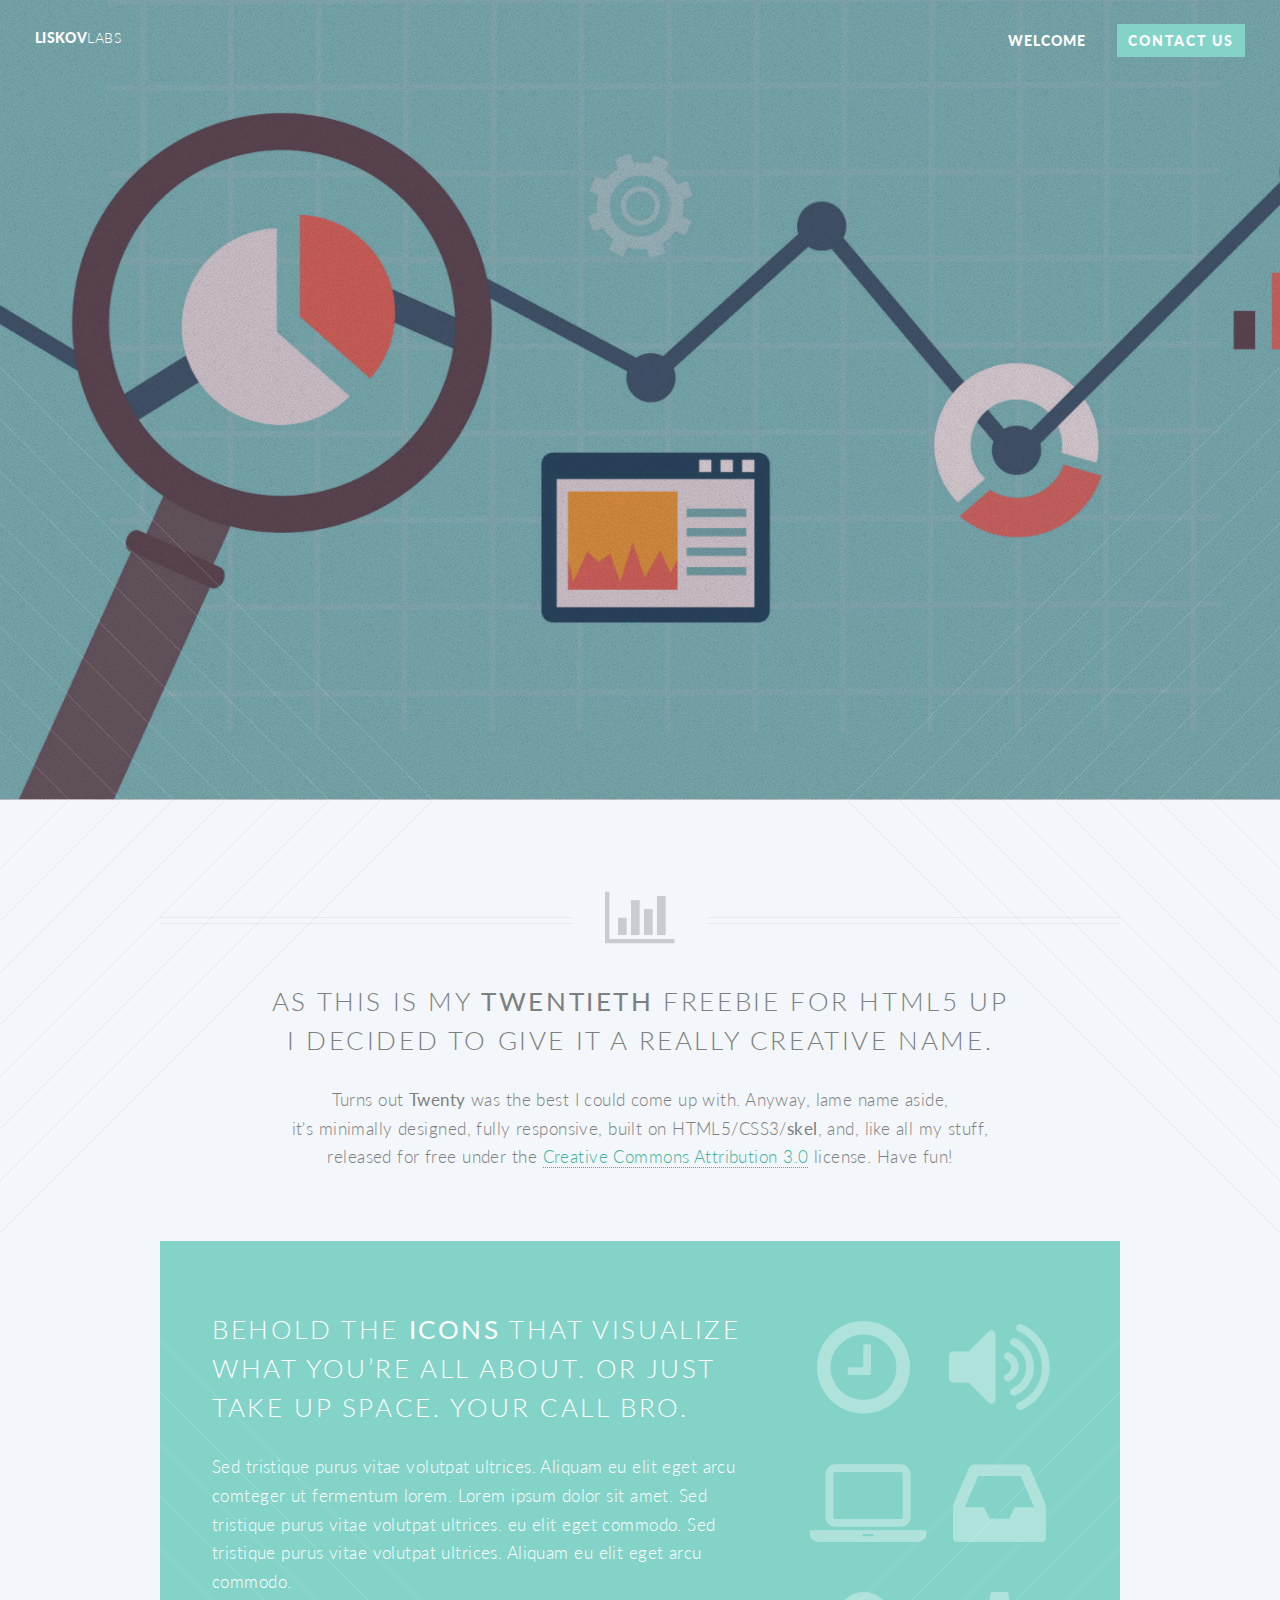
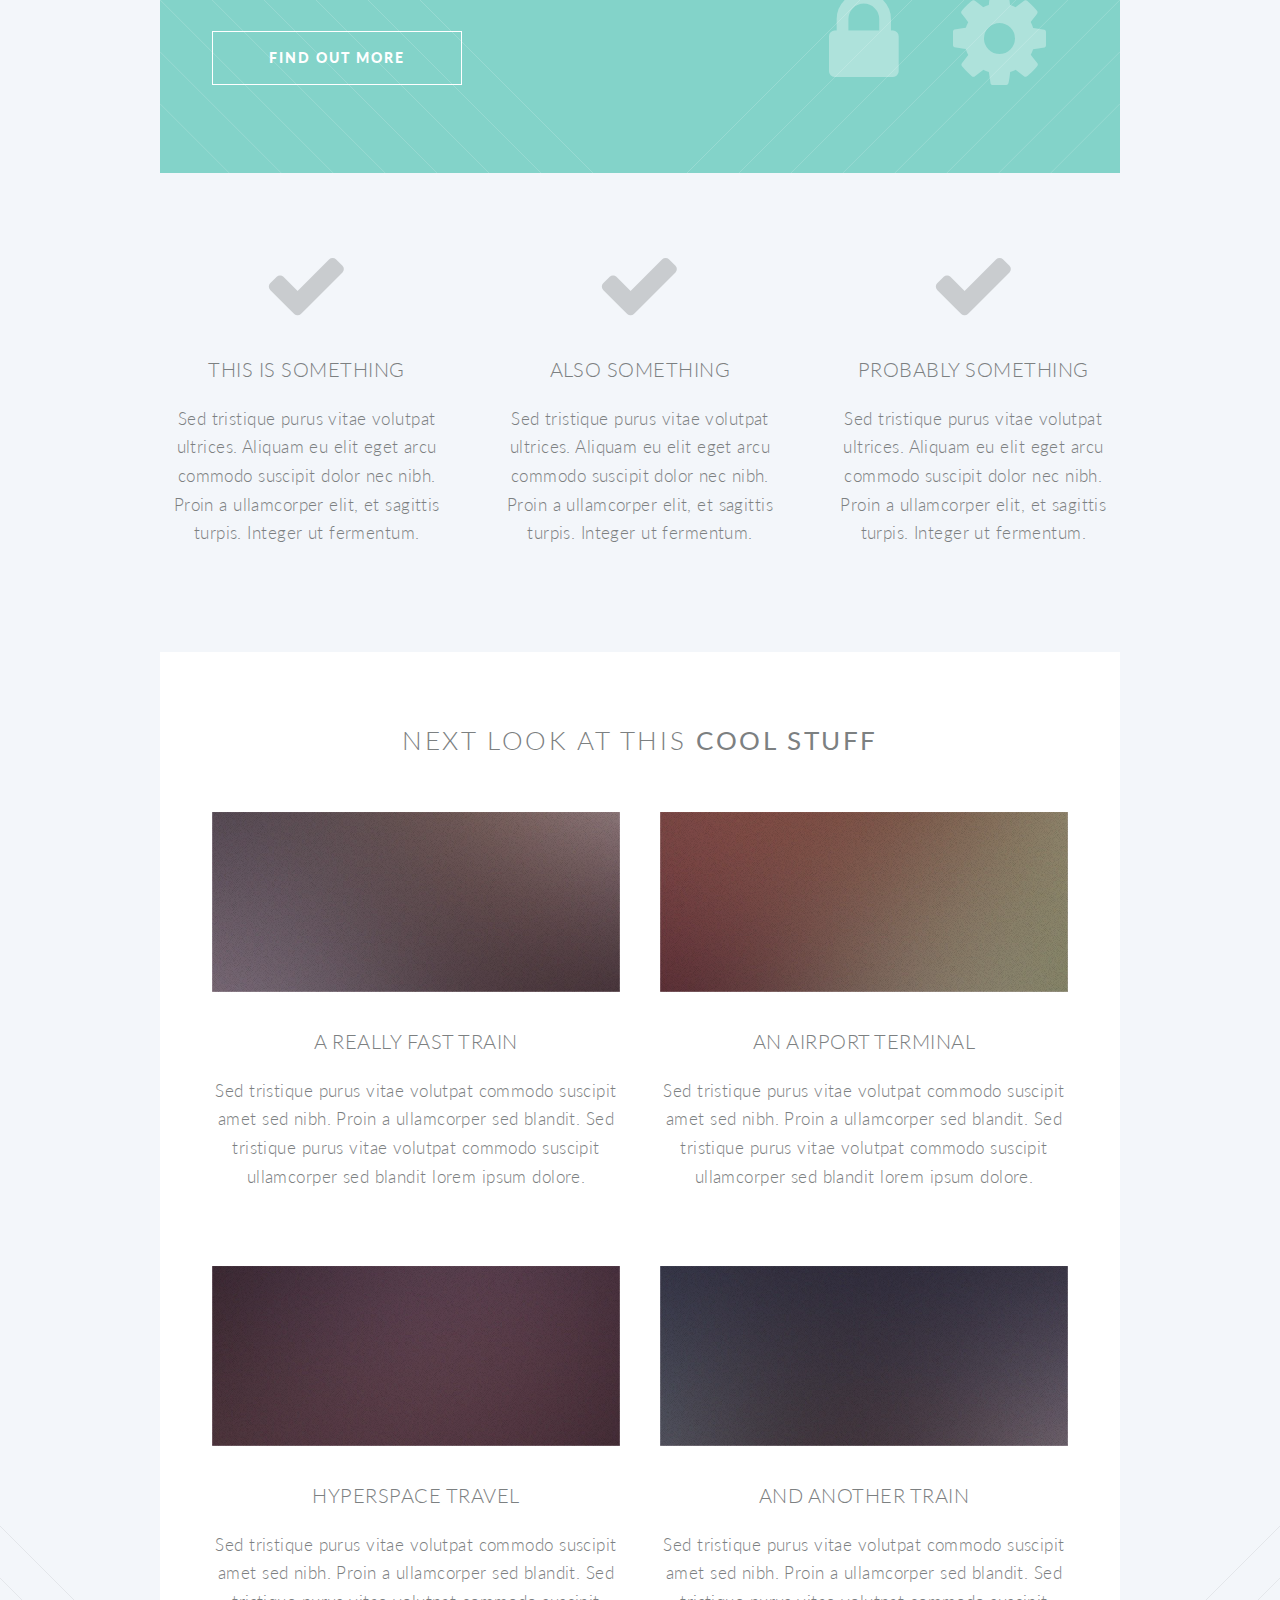
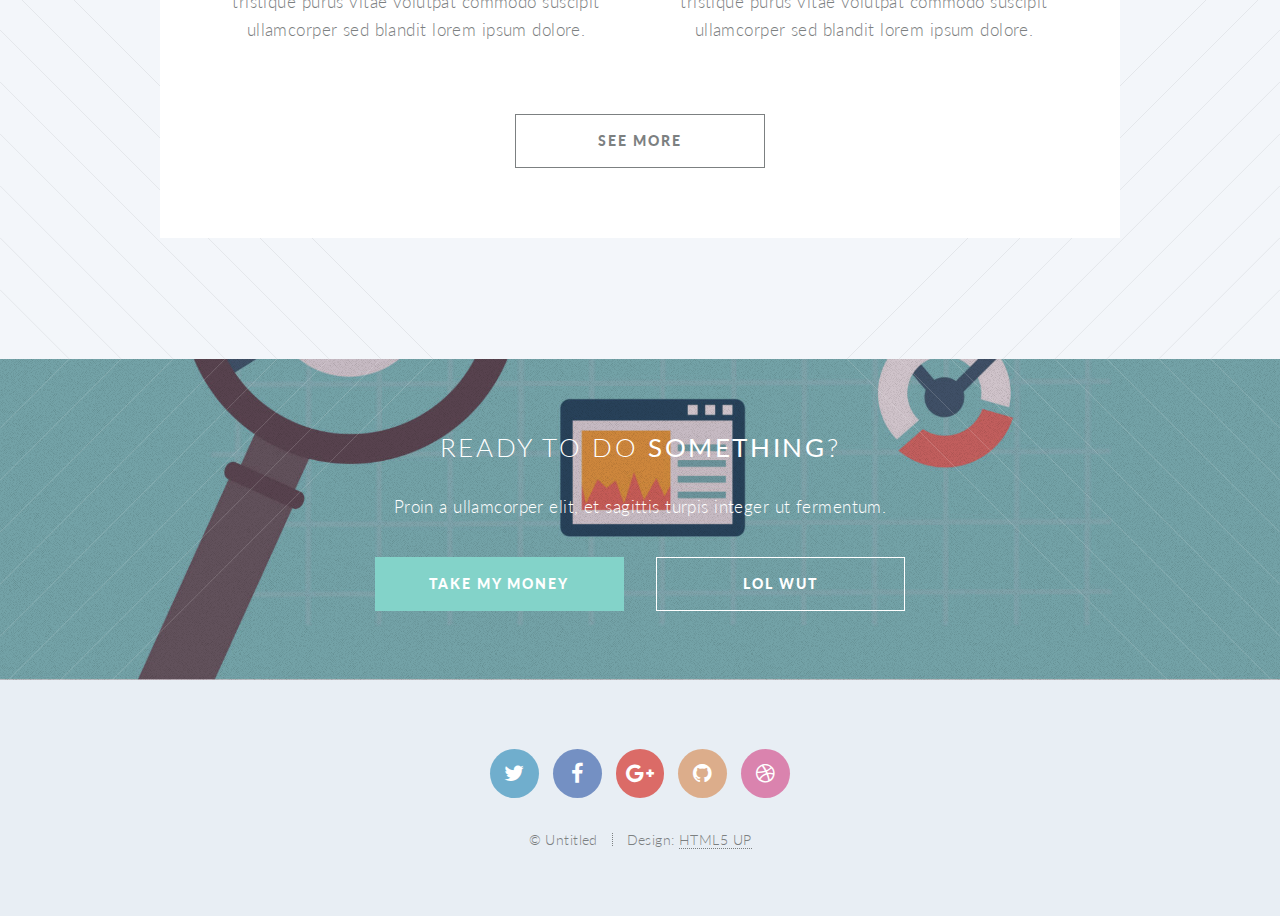
<file: index.html>
<!DOCTYPE HTML>
<!--
	Twenty by HTML5 UP
	html5up.net | @ajlkn
	Free for personal and commercial use under the CCA 3.0 license (html5up.net/license)
-->
<html>
	<head>
		<title>Liskov Labs</title>
		<meta charset="utf-8" />
		<meta name="viewport" content="width=device-width, initial-scale=1" />
		<!--[if lte IE 8]><script src="assets/js/ie/html5shiv.js"></script><![endif]-->
		<link rel="stylesheet" href="assets/css/main.css" />
		<!--[if lte IE 8]><link rel="stylesheet" href="assets/css/ie8.css" /><![endif]-->
		<!--[if lte IE 9]><link rel="stylesheet" href="assets/css/ie9.css" /><![endif]-->
	</head>
	<body class="index">
		<div id="page-wrapper">

			<!-- Header -->
				<header id="header" class="alt">
					<h1 id="logo"><a href="index.html">Liskov<span>Labs</span></a></h1>
					<nav id="nav">
						<ul>
							<li class="current"><a href="index.html">Welcome</a></li>
							<li><a href="contact.html" class="button special">Contact Us</a></li>
						</ul>
					</nav>
				</header>

			<!-- Banner -->
				<section id="banner">

					<!--
						".inner" is set up as an inline-block so it automatically expands
						in both directions to fit whatever's inside it. This means it won't
						automatically wrap lines, so be sure to use line breaks where
						appropriate (<br />).
					-->
					<div class="inner">

						<header>
							<h2>Data Insight</h2>
						</header>
						<p>We are truly <strong>passionate</strong> about
						<br />
						 <strong>exploring</strong> the intersection
						<br />
						of <strong>cars</strong> and <strong>data</strong>.</p>
						<footer>
							<ul class="buttons vertical">
								<li><a href="#main" class="button fit scrolly">Tell me more</a></li>
							</ul>
						</footer>

					</div>

				</section>

			<!-- Main -->
				<article id="main">

					<header class="special container">
						<span class="icon fa-bar-chart-o"></span>
						<h2>As this is my <strong>twentieth</strong> freebie for HTML5 UP
						<br />
						I decided to give it a really creative name.</h2>
						<p>Turns out <strong>Twenty</strong> was the best I could come up with. Anyway, lame name aside,
						<br />
						it's minimally designed, fully responsive, built on HTML5/CSS3/<strong>skel</strong>,
						and, like all my stuff,
						<br />
						released for free under the <a href="http://html5up.net/license">Creative Commons Attribution 3.0</a> license. Have fun!</p>
					</header>

					<!-- One -->
						<section class="wrapper style2 container special-alt">
							<div class="row 50%">
								<div class="8u 12u(narrower)">

									<header>
										<h2>Behold the <strong>icons</strong> that visualize what you’re all about. or just take up space. your call bro.</h2>
									</header>
									<p>Sed tristique purus vitae volutpat ultrices. Aliquam eu elit eget arcu comteger ut fermentum lorem. Lorem ipsum dolor sit amet. Sed tristique purus vitae volutpat ultrices. eu elit eget commodo. Sed tristique purus vitae volutpat ultrices. Aliquam eu elit eget arcu commodo.</p>
									<footer>
										<ul class="buttons">
											<li><a href="#" class="button">Find Out More</a></li>
										</ul>
									</footer>

								</div>
								<div class="4u 12u(narrower) important(narrower)">

									<ul class="featured-icons">
										<li><span class="icon fa-clock-o"><span class="label">Feature 1</span></span></li>
										<li><span class="icon fa-volume-up"><span class="label">Feature 2</span></span></li>
										<li><span class="icon fa-laptop"><span class="label">Feature 3</span></span></li>
										<li><span class="icon fa-inbox"><span class="label">Feature 4</span></span></li>
										<li><span class="icon fa-lock"><span class="label">Feature 5</span></span></li>
										<li><span class="icon fa-cog"><span class="label">Feature 6</span></span></li>
									</ul>

								</div>
							</div>
						</section>

					<!-- Two -->
						<section class="wrapper style1 container special">
							<div class="row">
								<div class="4u 12u(narrower)">

									<section>
										<span class="icon featured fa-check"></span>
										<header>
											<h3>This is Something</h3>
										</header>
										<p>Sed tristique purus vitae volutpat ultrices. Aliquam eu elit eget arcu commodo suscipit dolor nec nibh. Proin a ullamcorper elit, et sagittis turpis. Integer ut fermentum.</p>
									</section>

								</div>
								<div class="4u 12u(narrower)">

									<section>
										<span class="icon featured fa-check"></span>
										<header>
											<h3>Also Something</h3>
										</header>
										<p>Sed tristique purus vitae volutpat ultrices. Aliquam eu elit eget arcu commodo suscipit dolor nec nibh. Proin a ullamcorper elit, et sagittis turpis. Integer ut fermentum.</p>
									</section>

								</div>
								<div class="4u 12u(narrower)">

									<section>
										<span class="icon featured fa-check"></span>
										<header>
											<h3>Probably Something</h3>
										</header>
										<p>Sed tristique purus vitae volutpat ultrices. Aliquam eu elit eget arcu commodo suscipit dolor nec nibh. Proin a ullamcorper elit, et sagittis turpis. Integer ut fermentum.</p>
									</section>

								</div>
							</div>
						</section>

					<!-- Three -->
						<section class="wrapper style3 container special">

							<header class="major">
								<h2>Next look at this <strong>cool stuff</strong></h2>
							</header>

							<div class="row">
								<div class="6u 12u(narrower)">

									<section>
										<a href="#" class="image featured"><img src="images/pic01.jpg" alt="" /></a>
										<header>
											<h3>A Really Fast Train</h3>
										</header>
										<p>Sed tristique purus vitae volutpat commodo suscipit amet sed nibh. Proin a ullamcorper sed blandit. Sed tristique purus vitae volutpat commodo suscipit ullamcorper sed blandit lorem ipsum dolore.</p>
									</section>

								</div>
								<div class="6u 12u(narrower)">

									<section>
										<a href="#" class="image featured"><img src="images/pic02.jpg" alt="" /></a>
										<header>
											<h3>An Airport Terminal</h3>
										</header>
										<p>Sed tristique purus vitae volutpat commodo suscipit amet sed nibh. Proin a ullamcorper sed blandit. Sed tristique purus vitae volutpat commodo suscipit ullamcorper sed blandit lorem ipsum dolore.</p>
									</section>

								</div>
							</div>
							<div class="row">
								<div class="6u 12u(narrower)">

									<section>
										<a href="#" class="image featured"><img src="images/pic03.jpg" alt="" /></a>
										<header>
											<h3>Hyperspace Travel</h3>
										</header>
										<p>Sed tristique purus vitae volutpat commodo suscipit amet sed nibh. Proin a ullamcorper sed blandit. Sed tristique purus vitae volutpat commodo suscipit ullamcorper sed blandit lorem ipsum dolore.</p>
									</section>

								</div>
								<div class="6u 12u(narrower)">

									<section>
										<a href="#" class="image featured"><img src="images/pic04.jpg" alt="" /></a>
										<header>
											<h3>And Another Train</h3>
										</header>
										<p>Sed tristique purus vitae volutpat commodo suscipit amet sed nibh. Proin a ullamcorper sed blandit. Sed tristique purus vitae volutpat commodo suscipit ullamcorper sed blandit lorem ipsum dolore.</p>
									</section>

								</div>
							</div>

							<footer class="major">
								<ul class="buttons">
									<li><a href="#" class="button">See More</a></li>
								</ul>
							</footer>

						</section>

				</article>

			<!-- CTA -->
				<section id="cta">

					<header>
						<h2>Ready to do <strong>something</strong>?</h2>
						<p>Proin a ullamcorper elit, et sagittis turpis integer ut fermentum.</p>
					</header>
					<footer>
						<ul class="buttons">
							<li><a href="#" class="button special">Take My Money</a></li>
							<li><a href="#" class="button">LOL Wut</a></li>
						</ul>
					</footer>

				</section>

			<!-- Footer -->
				<footer id="footer">

					<ul class="icons">
						<li><a href="#" class="icon circle fa-twitter"><span class="label">Twitter</span></a></li>
						<li><a href="#" class="icon circle fa-facebook"><span class="label">Facebook</span></a></li>
						<li><a href="#" class="icon circle fa-google-plus"><span class="label">Google+</span></a></li>
						<li><a href="#" class="icon circle fa-github"><span class="label">Github</span></a></li>
						<li><a href="#" class="icon circle fa-dribbble"><span class="label">Dribbble</span></a></li>
					</ul>

					<ul class="copyright">
						<li>&copy; Untitled</li><li>Design: <a href="http://html5up.net">HTML5 UP</a></li>
					</ul>

				</footer>

		</div>

		<!-- Scripts -->
			<script src="assets/js/jquery.min.js"></script>
			<script src="assets/js/jquery.dropotron.min.js"></script>
			<script src="assets/js/jquery.scrolly.min.js"></script>
			<script src="assets/js/jquery.scrollgress.min.js"></script>
			<script src="assets/js/skel.min.js"></script>
			<script src="assets/js/util.js"></script>
			<!--[if lte IE 8]><script src="assets/js/ie/respond.min.js"></script><![endif]-->
			<script src="assets/js/main.js"></script>

	</body>
</html>
</file>
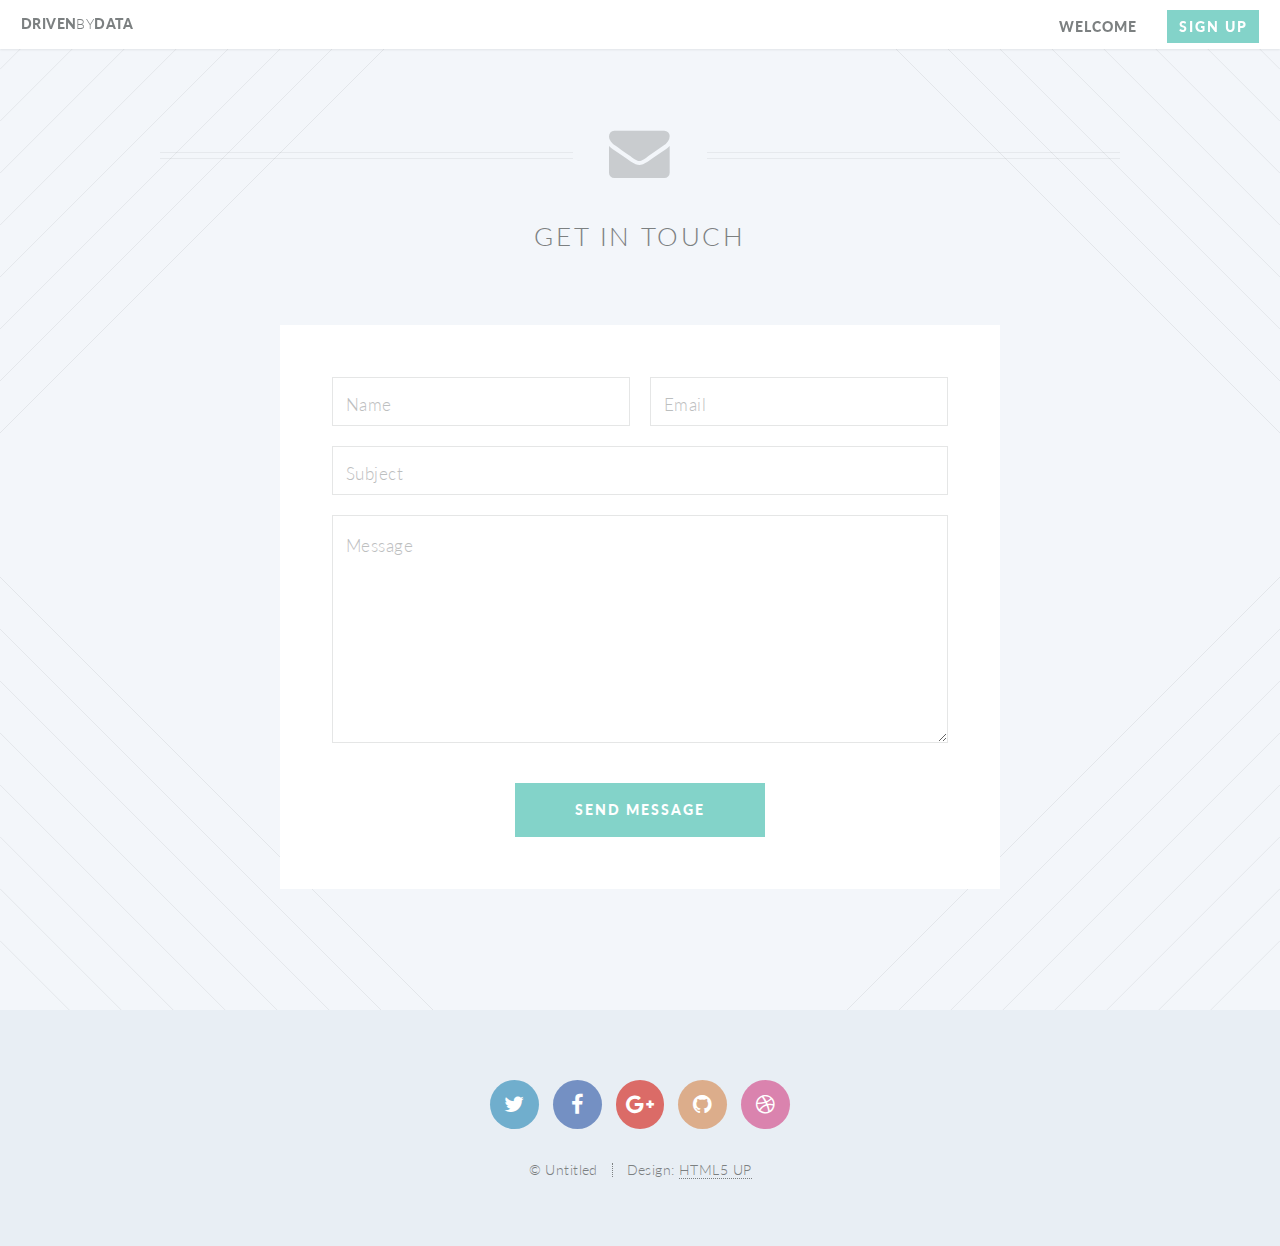
<file: contact.html>
<!DOCTYPE HTML>
<!--
	Twenty by HTML5 UP
	html5up.net | @ajlkn
	Free for personal and commercial use under the CCA 3.0 license (html5up.net/license)
-->
<html>
	<head>
		<title>DrivenByData</title>
		<meta charset="utf-8" />
		<meta name="viewport" content="width=device-width, initial-scale=1" />
		<!--[if lte IE 8]><script src="assets/js/ie/html5shiv.js"></script><![endif]-->
		<link rel="stylesheet" href="assets/css/main.css" />
		<!--[if lte IE 8]><link rel="stylesheet" href="assets/css/ie8.css" /><![endif]-->
		<!--[if lte IE 9]><link rel="stylesheet" href="assets/css/ie9.css" /><![endif]-->
	</head>
	<body class="contact">
		<div id="page-wrapper">

			<!-- Header -->
				<header id="header">
					<h1 id="logo"><a href="index.html">Driven<span>by</span>Data</a></h1>
					<nav id="nav">
						<ul>
							<li class="current"><a href="index.html">Welcome</a></li>
							<li><a href="contact.html" class="button special">Sign Up</a></li>
						</ul>
					</nav>
				</header>

			<!-- Main -->
				<article id="main">

					<header class="special container">
						<span class="icon fa-envelope"></span>
						<h2>Get In Touch</h2>
					</header>

					<!-- One -->
						<section class="wrapper style4 special container 75%">

							<!-- Content -->
								<div class="content">
									<form action="https://formspree.io/alekliskov@gmail.com" method="POST">
									<input type="hidden" name="_next" value="http://drivenbydata.xyz/"/>

										<div class="row 50%">
											<div class="6u 12u(mobile)">
												<input type="text" name="name" placeholder="Name" />
											</div>
											<div class="6u 12u(mobile)">
												<input type="email" name="_replyto" placeholder="Email" />
											</div>
										</div>
										<div class="row 50%">
											<div class="12u">
												<input type="text" name="subject" placeholder="Subject" />
											</div>
										</div>
										<div class="row 50%">
											<div class="12u">
												<textarea name="message" placeholder="Message" rows="7"></textarea>
											</div>
										</div>
										<div class="row">
											<div class="12u">
												<ul class="buttons">
													<li><input type="submit" class="special" value="Send Message" /></li>
												</ul>
											</div>
										</div>

									</form>
								</div>

						</section>

				</article>

			<!-- Footer -->
				<footer id="footer">

					<ul class="icons">
						<li><a href="#" class="icon circle fa-twitter"><span class="label">Twitter</span></a></li>
						<li><a href="#" class="icon circle fa-facebook"><span class="label">Facebook</span></a></li>
						<li><a href="#" class="icon circle fa-google-plus"><span class="label">Google+</span></a></li>
						<li><a href="#" class="icon circle fa-github"><span class="label">Github</span></a></li>
						<li><a href="#" class="icon circle fa-dribbble"><span class="label">Dribbble</span></a></li>
					</ul>

					<ul class="copyright">
						<li>&copy; Untitled</li><li>Design: <a href="http://html5up.net">HTML5 UP</a></li>
					</ul>

				</footer>

		</div>

		<!-- Scripts -->
			<script src="assets/js/jquery.min.js"></script>
			<script src="assets/js/jquery.dropotron.min.js"></script>
			<script src="assets/js/jquery.scrolly.min.js"></script>
			<script src="assets/js/jquery.scrollgress.min.js"></script>
			<script src="assets/js/skel.min.js"></script>
			<script src="assets/js/util.js"></script>
			<!--[if lte IE 8]><script src="assets/js/ie/respond.min.js"></script><![endif]-->
			<script src="assets/js/main.js"></script>

	</body>
</html>
</file>
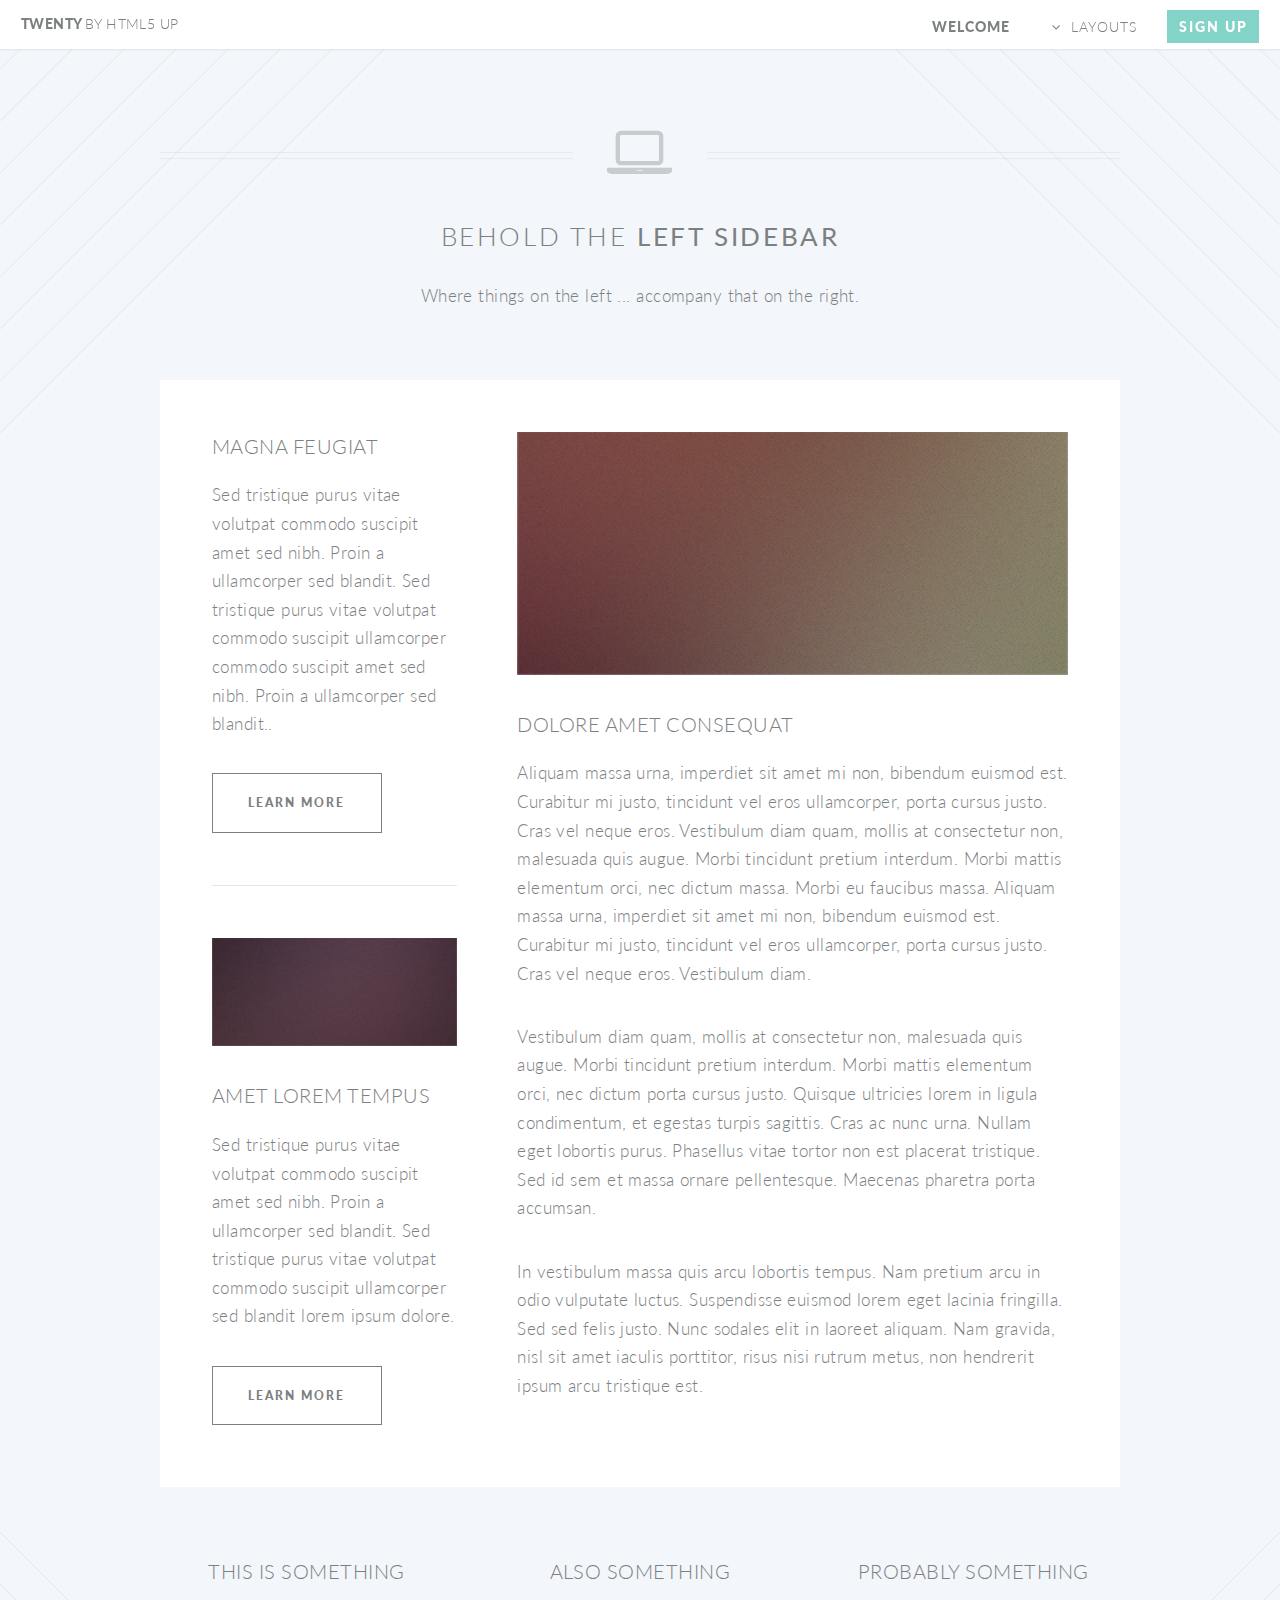
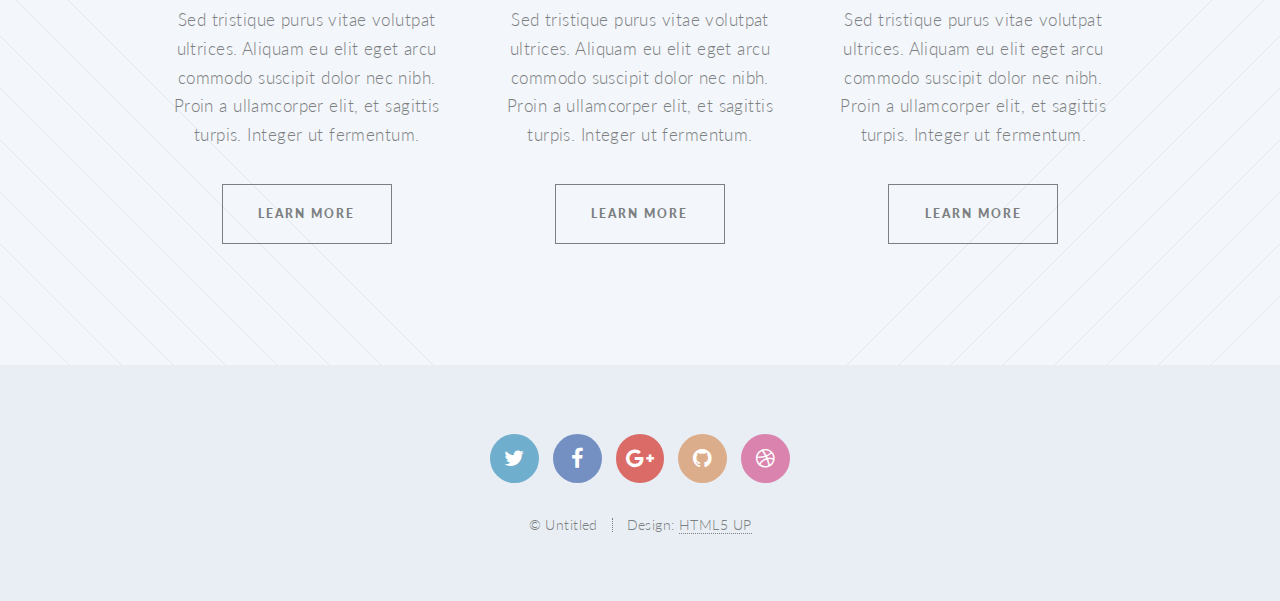
<file: left-sidebar.html>
<!DOCTYPE HTML>
<!--
	Twenty by HTML5 UP
	html5up.net | @ajlkn
	Free for personal and commercial use under the CCA 3.0 license (html5up.net/license)
-->
<html>
	<head>
		<title>Left Sidebar - Twenty by HTML5 UP</title>
		<meta charset="utf-8" />
		<meta name="viewport" content="width=device-width, initial-scale=1" />
		<!--[if lte IE 8]><script src="assets/js/ie/html5shiv.js"></script><![endif]-->
		<link rel="stylesheet" href="assets/css/main.css" />
		<!--[if lte IE 8]><link rel="stylesheet" href="assets/css/ie8.css" /><![endif]-->
		<!--[if lte IE 9]><link rel="stylesheet" href="assets/css/ie9.css" /><![endif]-->
	</head>
	<body class="left-sidebar">
		<div id="page-wrapper">

			<!-- Header -->
				<header id="header">
					<h1 id="logo"><a href="index.html">Twenty <span>by HTML5 UP</span></a></h1>
					<nav id="nav">
						<ul>
							<li class="current"><a href="index.html">Welcome</a></li>
							<li class="submenu">
								<a href="#">Layouts</a>
								<ul>
									<li><a href="left-sidebar.html">Left Sidebar</a></li>
									<li><a href="right-sidebar.html">Right Sidebar</a></li>
									<li><a href="no-sidebar.html">No Sidebar</a></li>
									<li><a href="contact.html">Contact</a></li>
									<li class="submenu">
										<a href="#">Submenu</a>
										<ul>
											<li><a href="#">Dolore Sed</a></li>
											<li><a href="#">Consequat</a></li>
											<li><a href="#">Lorem Magna</a></li>
											<li><a href="#">Sed Magna</a></li>
											<li><a href="#">Ipsum Nisl</a></li>
										</ul>
									</li>
								</ul>
							</li>
							<li><a href="#" class="button special">Sign Up</a></li>
						</ul>
					</nav>
				</header>

			<!-- Main -->
				<article id="main">

					<header class="special container">
						<span class="icon fa-laptop"></span>
						<h2>Behold the <strong>Left Sidebar</strong></h2>
						<p>Where things on the left ... accompany that on the right.</p>
					</header>

					<!-- One -->
						<section class="wrapper style4 container">

							<div class="row 150%">
								<div class="4u 12u(narrower)">

									<!-- Sidebar -->
										<div class="sidebar">
											<section>
												<header>
													<h3>Magna Feugiat</h3>
												</header>
												<p>Sed tristique purus vitae volutpat commodo suscipit amet sed nibh. Proin a ullamcorper sed blandit. Sed tristique purus vitae volutpat commodo suscipit ullamcorper commodo suscipit amet sed nibh. Proin a ullamcorper sed blandit..</p>
												<footer>
													<ul class="buttons">
														<li><a href="#" class="button small">Learn More</a></li>
													</ul>
												</footer>
											</section>

											<section>
												<a href="#" class="image featured"><img src="images/pic03.jpg" alt="" /></a>
												<header>
													<h3>Amet Lorem Tempus</h3>
												</header>
												<p>Sed tristique purus vitae volutpat commodo suscipit amet sed nibh. Proin a ullamcorper sed blandit. Sed tristique purus vitae volutpat commodo suscipit ullamcorper sed blandit lorem ipsum dolore.</p>
												<footer>
													<ul class="buttons">
														<li><a href="#" class="button small">Learn More</a></li>
													</ul>
												</footer>
											</section>
										</div>

								</div>
								<div class="8u 12u(narrower) important(narrower)">

									<!-- Content -->
										<div class="content">
											<section>
												<a href="#" class="image featured"><img src="images/pic02.jpg" alt="" /></a>
												<header>
													<h3>Dolore Amet Consequat</h3>
												</header>
												<p>Aliquam massa urna, imperdiet sit amet mi non, bibendum euismod est. Curabitur mi justo, tincidunt vel eros ullamcorper, porta cursus justo. Cras vel neque eros. Vestibulum diam quam, mollis at consectetur non, malesuada quis augue. Morbi tincidunt pretium interdum. Morbi mattis elementum orci, nec dictum massa. Morbi eu faucibus massa. Aliquam massa urna, imperdiet sit amet mi non, bibendum euismod est. Curabitur mi justo, tincidunt vel eros ullamcorper, porta cursus justo. Cras vel neque eros. Vestibulum diam.</p>
												<p>Vestibulum diam quam, mollis at consectetur non, malesuada quis augue. Morbi tincidunt pretium interdum. Morbi mattis elementum orci, nec dictum porta cursus justo. Quisque ultricies lorem in ligula condimentum, et egestas turpis sagittis. Cras ac nunc urna. Nullam eget lobortis purus. Phasellus vitae tortor non est placerat tristique. Sed id sem et massa ornare pellentesque. Maecenas pharetra porta accumsan. </p>
												<p>In vestibulum massa quis arcu lobortis tempus. Nam pretium arcu in odio vulputate luctus. Suspendisse euismod lorem eget lacinia fringilla. Sed sed felis justo. Nunc sodales elit in laoreet aliquam. Nam gravida, nisl sit amet iaculis porttitor, risus nisi rutrum metus, non hendrerit ipsum arcu tristique est.</p>
											</section>
										</div>

								</div>
							</div>
						</section>

					<!-- Two -->
						<section class="wrapper style1 container special">
							<div class="row">
								<div class="4u 12u(narrower)">

									<section>
										<header>
											<h3>This is Something</h3>
										</header>
										<p>Sed tristique purus vitae volutpat ultrices. Aliquam eu elit eget arcu commodo suscipit dolor nec nibh. Proin a ullamcorper elit, et sagittis turpis. Integer ut fermentum.</p>
										<footer>
											<ul class="buttons">
												<li><a href="#" class="button small">Learn More</a></li>
											</ul>
										</footer>
									</section>

								</div>
								<div class="4u 12u(narrower)">

									<section>
										<header>
											<h3>Also Something</h3>
										</header>
										<p>Sed tristique purus vitae volutpat ultrices. Aliquam eu elit eget arcu commodo suscipit dolor nec nibh. Proin a ullamcorper elit, et sagittis turpis. Integer ut fermentum.</p>
										<footer>
											<ul class="buttons">
												<li><a href="#" class="button small">Learn More</a></li>
											</ul>
										</footer>
									</section>

								</div>
								<div class="4u 12u(narrower)">

									<section>
										<header>
											<h3>Probably Something</h3>
										</header>
										<p>Sed tristique purus vitae volutpat ultrices. Aliquam eu elit eget arcu commodo suscipit dolor nec nibh. Proin a ullamcorper elit, et sagittis turpis. Integer ut fermentum.</p>
										<footer>
											<ul class="buttons">
												<li><a href="#" class="button small">Learn More</a></li>
											</ul>
										</footer>
									</section>

								</div>
							</div>
						</section>

				</article>

			<!-- Footer -->
				<footer id="footer">

					<ul class="icons">
						<li><a href="#" class="icon circle fa-twitter"><span class="label">Twitter</span></a></li>
						<li><a href="#" class="icon circle fa-facebook"><span class="label">Facebook</span></a></li>
						<li><a href="#" class="icon circle fa-google-plus"><span class="label">Google+</span></a></li>
						<li><a href="#" class="icon circle fa-github"><span class="label">Github</span></a></li>
						<li><a href="#" class="icon circle fa-dribbble"><span class="label">Dribbble</span></a></li>
					</ul>

					<ul class="copyright">
						<li>&copy; Untitled</li><li>Design: <a href="http://html5up.net">HTML5 UP</a></li>
					</ul>

				</footer>

		</div>

		<!-- Scripts -->
			<script src="assets/js/jquery.min.js"></script>
			<script src="assets/js/jquery.dropotron.min.js"></script>
			<script src="assets/js/jquery.scrolly.min.js"></script>
			<script src="assets/js/jquery.scrollgress.min.js"></script>
			<script src="assets/js/skel.min.js"></script>
			<script src="assets/js/util.js"></script>
			<!--[if lte IE 8]><script src="assets/js/ie/respond.min.js"></script><![endif]-->
			<script src="assets/js/main.js"></script>

	</body>
</html>
</file>
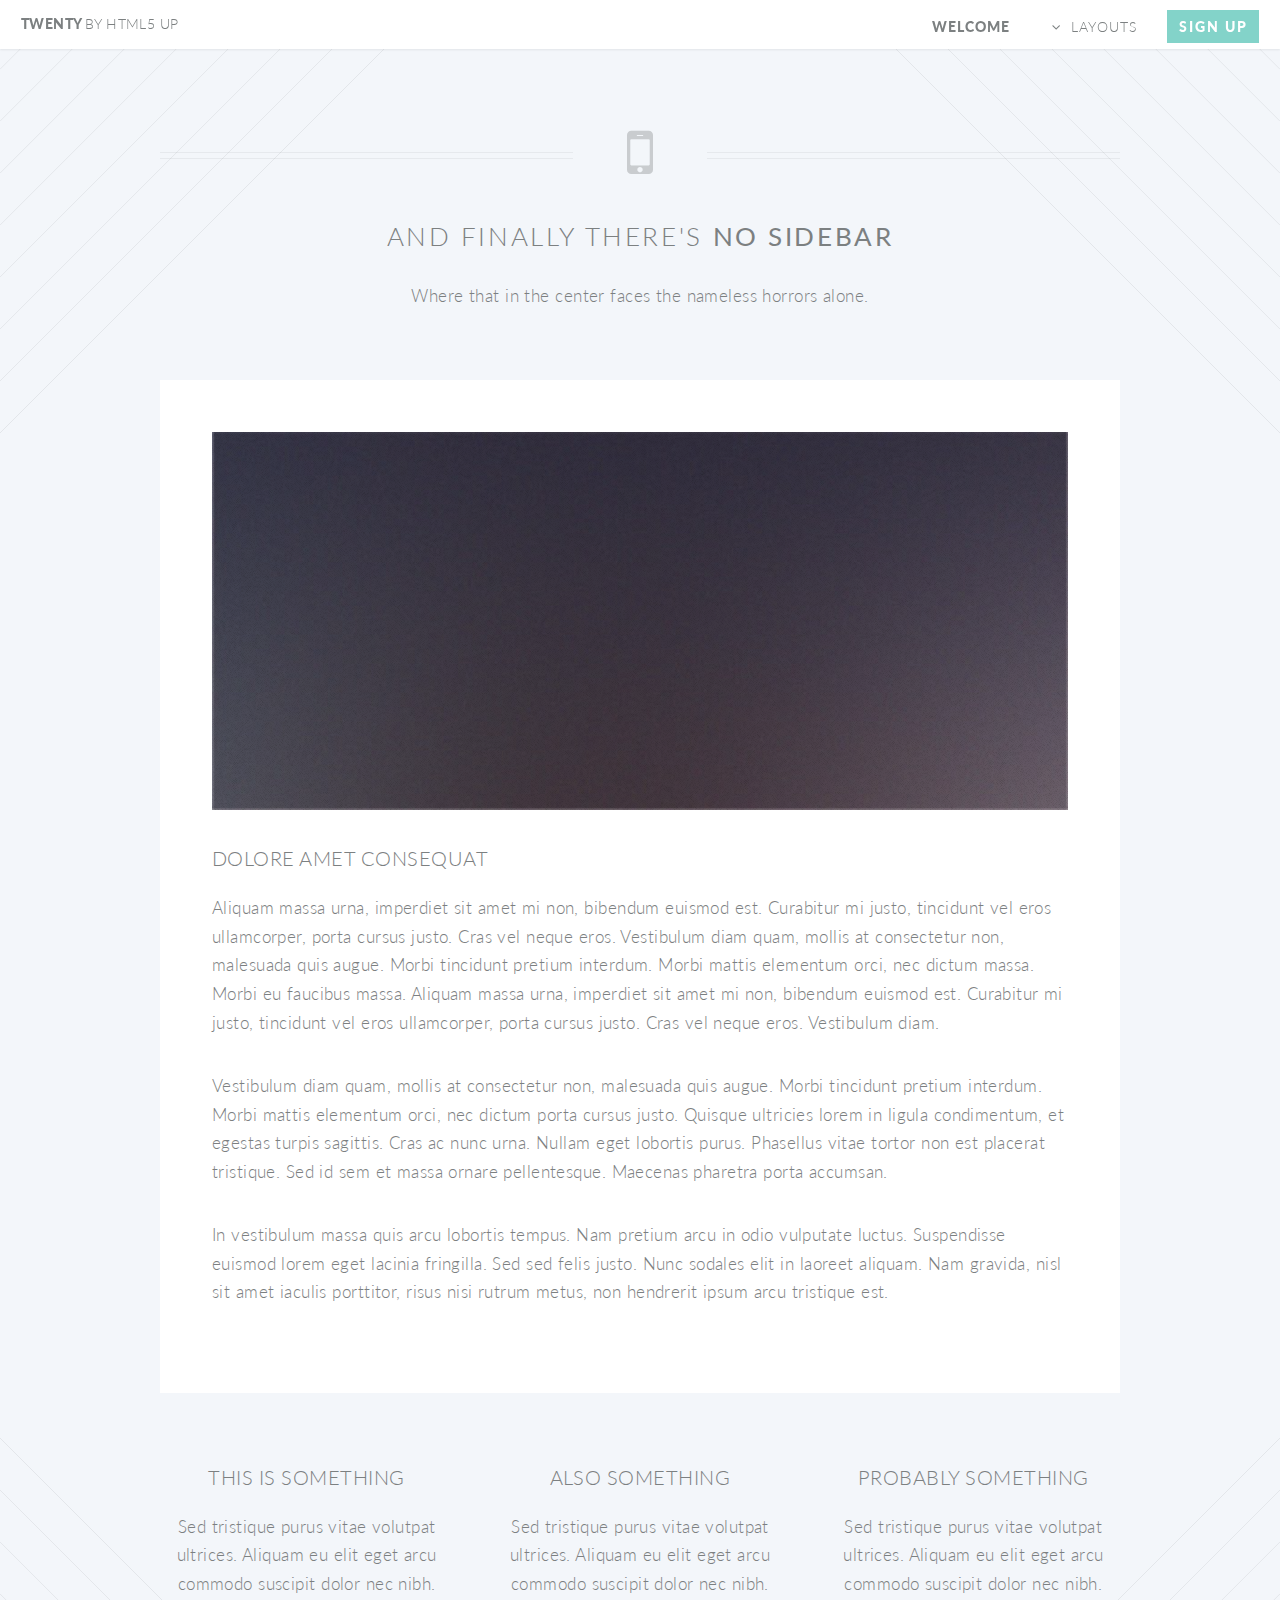
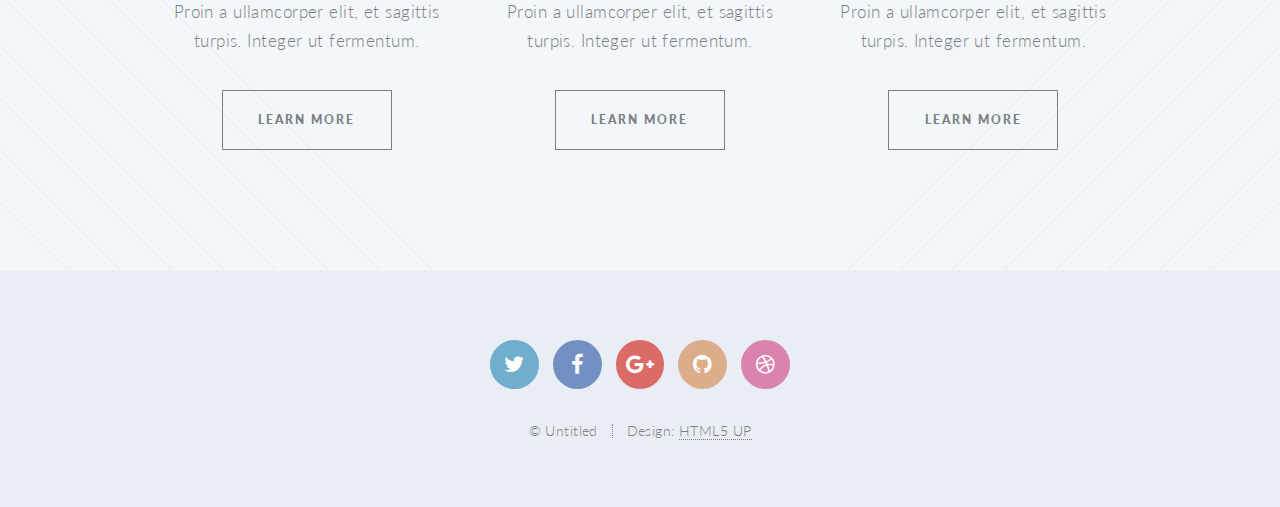
<file: no-sidebar.html>
<!DOCTYPE HTML>
<!--
	Twenty by HTML5 UP
	html5up.net | @ajlkn
	Free for personal and commercial use under the CCA 3.0 license (html5up.net/license)
-->
<html>
	<head>
		<title>No Sidebar - Twenty by HTML5 UP</title>
		<meta charset="utf-8" />
		<meta name="viewport" content="width=device-width, initial-scale=1" />
		<!--[if lte IE 8]><script src="assets/js/ie/html5shiv.js"></script><![endif]-->
		<link rel="stylesheet" href="assets/css/main.css" />
		<!--[if lte IE 8]><link rel="stylesheet" href="assets/css/ie8.css" /><![endif]-->
		<!--[if lte IE 9]><link rel="stylesheet" href="assets/css/ie9.css" /><![endif]-->
	</head>
	<body class="no-sidebar">
		<div id="page-wrapper">

			<!-- Header -->
				<header id="header">
					<h1 id="logo"><a href="index.html">Twenty <span>by HTML5 UP</span></a></h1>
					<nav id="nav">
						<ul>
							<li class="current"><a href="index.html">Welcome</a></li>
							<li class="submenu">
								<a href="#">Layouts</a>
								<ul>
									<li><a href="left-sidebar.html">Left Sidebar</a></li>
									<li><a href="right-sidebar.html">Right Sidebar</a></li>
									<li><a href="no-sidebar.html">No Sidebar</a></li>
									<li><a href="contact.html">Contact</a></li>
									<li class="submenu">
										<a href="#">Submenu</a>
										<ul>
											<li><a href="#">Dolore Sed</a></li>
											<li><a href="#">Consequat</a></li>
											<li><a href="#">Lorem Magna</a></li>
											<li><a href="#">Sed Magna</a></li>
											<li><a href="#">Ipsum Nisl</a></li>
										</ul>
									</li>
								</ul>
							</li>
							<li><a href="#" class="button special">Sign Up</a></li>
						</ul>
					</nav>
				</header>

			<!-- Main -->
				<article id="main">

					<header class="special container">
						<span class="icon fa-mobile"></span>
						<h2>And finally there's <strong>No Sidebar</strong></h2>
						<p>Where that in the center faces the nameless horrors alone.</p>
					</header>

					<!-- One -->
						<section class="wrapper style4 container">

							<!-- Content -->
								<div class="content">
									<section>
										<a href="#" class="image featured"><img src="images/pic04.jpg" alt="" /></a>
										<header>
											<h3>Dolore Amet Consequat</h3>
										</header>
										<p>Aliquam massa urna, imperdiet sit amet mi non, bibendum euismod est. Curabitur mi justo, tincidunt vel eros ullamcorper, porta cursus justo. Cras vel neque eros. Vestibulum diam quam, mollis at consectetur non, malesuada quis augue. Morbi tincidunt pretium interdum. Morbi mattis elementum orci, nec dictum massa. Morbi eu faucibus massa. Aliquam massa urna, imperdiet sit amet mi non, bibendum euismod est. Curabitur mi justo, tincidunt vel eros ullamcorper, porta cursus justo. Cras vel neque eros. Vestibulum diam.</p>
										<p>Vestibulum diam quam, mollis at consectetur non, malesuada quis augue. Morbi tincidunt pretium interdum. Morbi mattis elementum orci, nec dictum porta cursus justo. Quisque ultricies lorem in ligula condimentum, et egestas turpis sagittis. Cras ac nunc urna. Nullam eget lobortis purus. Phasellus vitae tortor non est placerat tristique. Sed id sem et massa ornare pellentesque. Maecenas pharetra porta accumsan. </p>
										<p>In vestibulum massa quis arcu lobortis tempus. Nam pretium arcu in odio vulputate luctus. Suspendisse euismod lorem eget lacinia fringilla. Sed sed felis justo. Nunc sodales elit in laoreet aliquam. Nam gravida, nisl sit amet iaculis porttitor, risus nisi rutrum metus, non hendrerit ipsum arcu tristique est.</p>
									</section>
								</div>

						</section>

					<!-- Two -->
						<section class="wrapper style1 container special">
							<div class="row">
								<div class="4u 12u(narrower)">

									<section>
										<header>
											<h3>This is Something</h3>
										</header>
										<p>Sed tristique purus vitae volutpat ultrices. Aliquam eu elit eget arcu commodo suscipit dolor nec nibh. Proin a ullamcorper elit, et sagittis turpis. Integer ut fermentum.</p>
										<footer>
											<ul class="buttons">
												<li><a href="#" class="button small">Learn More</a></li>
											</ul>
										</footer>
									</section>

								</div>
								<div class="4u 12u(narrower)">

									<section>
										<header>
											<h3>Also Something</h3>
										</header>
										<p>Sed tristique purus vitae volutpat ultrices. Aliquam eu elit eget arcu commodo suscipit dolor nec nibh. Proin a ullamcorper elit, et sagittis turpis. Integer ut fermentum.</p>
										<footer>
											<ul class="buttons">
												<li><a href="#" class="button small">Learn More</a></li>
											</ul>
										</footer>
									</section>

								</div>
								<div class="4u 12u(narrower)">

									<section>
										<header>
											<h3>Probably Something</h3>
										</header>
										<p>Sed tristique purus vitae volutpat ultrices. Aliquam eu elit eget arcu commodo suscipit dolor nec nibh. Proin a ullamcorper elit, et sagittis turpis. Integer ut fermentum.</p>
										<footer>
											<ul class="buttons">
												<li><a href="#" class="button small">Learn More</a></li>
											</ul>
										</footer>
									</section>

								</div>
							</div>
						</section>

				</article>

			<!-- Footer -->
				<footer id="footer">

					<ul class="icons">
						<li><a href="#" class="icon circle fa-twitter"><span class="label">Twitter</span></a></li>
						<li><a href="#" class="icon circle fa-facebook"><span class="label">Facebook</span></a></li>
						<li><a href="#" class="icon circle fa-google-plus"><span class="label">Google+</span></a></li>
						<li><a href="#" class="icon circle fa-github"><span class="label">Github</span></a></li>
						<li><a href="#" class="icon circle fa-dribbble"><span class="label">Dribbble</span></a></li>
					</ul>

					<ul class="copyright">
						<li>&copy; Untitled</li><li>Design: <a href="http://html5up.net">HTML5 UP</a></li>
					</ul>

				</footer>

		</div>

		<!-- Scripts -->
			<script src="assets/js/jquery.min.js"></script>
			<script src="assets/js/jquery.dropotron.min.js"></script>
			<script src="assets/js/jquery.scrolly.min.js"></script>
			<script src="assets/js/jquery.scrollgress.min.js"></script>
			<script src="assets/js/skel.min.js"></script>
			<script src="assets/js/util.js"></script>
			<!--[if lte IE 8]><script src="assets/js/ie/respond.min.js"></script><![endif]-->
			<script src="assets/js/main.js"></script>

	</body>
</html>
</file>
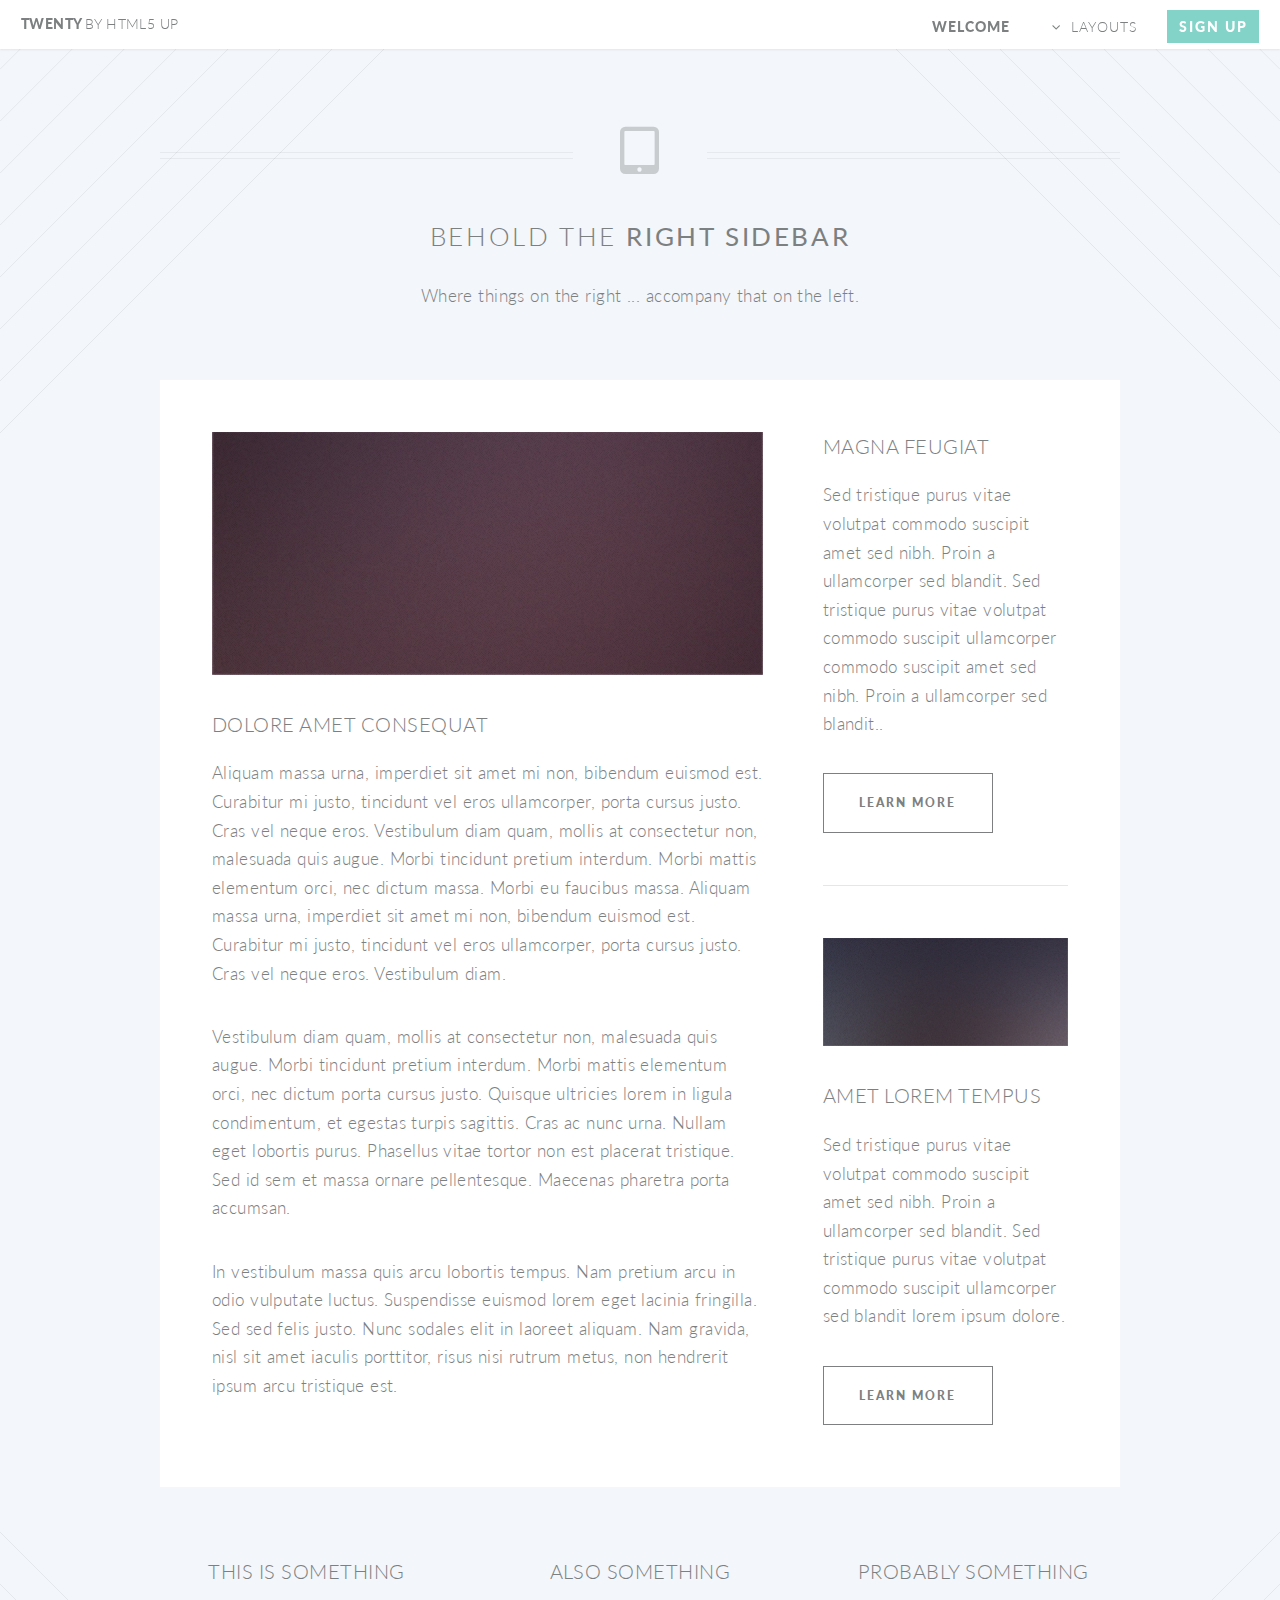
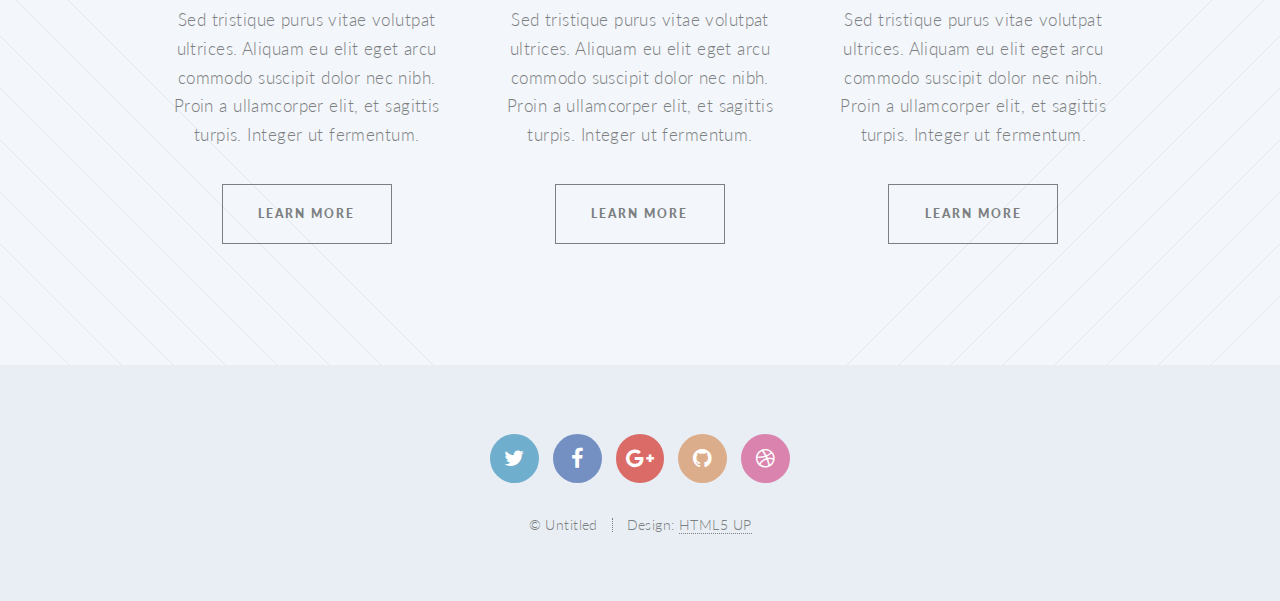
<file: right-sidebar.html>
<!DOCTYPE HTML>
<!--
	Twenty by HTML5 UP
	html5up.net | @ajlkn
	Free for personal and commercial use under the CCA 3.0 license (html5up.net/license)
-->
<html>
	<head>
		<title>Right Sidebar - Twenty by HTML5 UP</title>
		<meta charset="utf-8" />
		<meta name="viewport" content="width=device-width, initial-scale=1" />
		<!--[if lte IE 8]><script src="assets/js/ie/html5shiv.js"></script><![endif]-->
		<link rel="stylesheet" href="assets/css/main.css" />
		<!--[if lte IE 8]><link rel="stylesheet" href="assets/css/ie8.css" /><![endif]-->
		<!--[if lte IE 9]><link rel="stylesheet" href="assets/css/ie9.css" /><![endif]-->
	</head>
	<body class="right-sidebar">
		<div id="page-wrapper">

			<!-- Header -->
				<header id="header">
					<h1 id="logo"><a href="index.html">Twenty <span>by HTML5 UP</span></a></h1>
					<nav id="nav">
						<ul>
							<li class="current"><a href="index.html">Welcome</a></li>
							<li class="submenu">
								<a href="#">Layouts</a>
								<ul>
									<li><a href="left-sidebar.html">Left Sidebar</a></li>
									<li><a href="right-sidebar.html">Right Sidebar</a></li>
									<li><a href="no-sidebar.html">No Sidebar</a></li>
									<li><a href="contact.html">Contact</a></li>
									<li class="submenu">
										<a href="#">Submenu</a>
										<ul>
											<li><a href="#">Dolore Sed</a></li>
											<li><a href="#">Consequat</a></li>
											<li><a href="#">Lorem Magna</a></li>
											<li><a href="#">Sed Magna</a></li>
											<li><a href="#">Ipsum Nisl</a></li>
										</ul>
									</li>
								</ul>
							</li>
							<li><a href="#" class="button special">Sign Up</a></li>
						</ul>
					</nav>
				</header>

			<!-- Main -->
				<article id="main">

					<header class="special container">
						<span class="icon fa-tablet"></span>
						<h2>Behold the <strong>Right Sidebar</strong></h2>
						<p>Where things on the right ... accompany that on the left.</p>
					</header>

					<!-- One -->
						<section class="wrapper style4 container">

							<div class="row 150%">
								<div class="8u 12u(narrower)">

									<!-- Content -->
										<div class="content">
											<section>
												<a href="#" class="image featured"><img src="images/pic03.jpg" alt="" /></a>
												<header>
													<h3>Dolore Amet Consequat</h3>
												</header>
												<p>Aliquam massa urna, imperdiet sit amet mi non, bibendum euismod est. Curabitur mi justo, tincidunt vel eros ullamcorper, porta cursus justo. Cras vel neque eros. Vestibulum diam quam, mollis at consectetur non, malesuada quis augue. Morbi tincidunt pretium interdum. Morbi mattis elementum orci, nec dictum massa. Morbi eu faucibus massa. Aliquam massa urna, imperdiet sit amet mi non, bibendum euismod est. Curabitur mi justo, tincidunt vel eros ullamcorper, porta cursus justo. Cras vel neque eros. Vestibulum diam.</p>
												<p>Vestibulum diam quam, mollis at consectetur non, malesuada quis augue. Morbi tincidunt pretium interdum. Morbi mattis elementum orci, nec dictum porta cursus justo. Quisque ultricies lorem in ligula condimentum, et egestas turpis sagittis. Cras ac nunc urna. Nullam eget lobortis purus. Phasellus vitae tortor non est placerat tristique. Sed id sem et massa ornare pellentesque. Maecenas pharetra porta accumsan. </p>
												<p>In vestibulum massa quis arcu lobortis tempus. Nam pretium arcu in odio vulputate luctus. Suspendisse euismod lorem eget lacinia fringilla. Sed sed felis justo. Nunc sodales elit in laoreet aliquam. Nam gravida, nisl sit amet iaculis porttitor, risus nisi rutrum metus, non hendrerit ipsum arcu tristique est.</p>
											</section>
										</div>

								</div>
								<div class="4u 12u(narrower)">

									<!-- Sidebar -->
										<div class="sidebar">
											<section>
												<header>
													<h3>Magna Feugiat</h3>
												</header>
												<p>Sed tristique purus vitae volutpat commodo suscipit amet sed nibh. Proin a ullamcorper sed blandit. Sed tristique purus vitae volutpat commodo suscipit ullamcorper commodo suscipit amet sed nibh. Proin a ullamcorper sed blandit..</p>
												<footer>
													<ul class="buttons">
														<li><a href="#" class="button small">Learn More</a></li>
													</ul>
												</footer>
											</section>

											<section>
												<a href="#" class="image featured"><img src="images/pic04.jpg" alt="" /></a>
												<header>
													<h3>Amet Lorem Tempus</h3>
												</header>
												<p>Sed tristique purus vitae volutpat commodo suscipit amet sed nibh. Proin a ullamcorper sed blandit. Sed tristique purus vitae volutpat commodo suscipit ullamcorper sed blandit lorem ipsum dolore.</p>
												<footer>
													<ul class="buttons">
														<li><a href="#" class="button small">Learn More</a></li>
													</ul>
												</footer>
											</section>
										</div>

								</div>
							</div>
						</section>

					<!-- Two -->
						<section class="wrapper style1 container special">
							<div class="row">
								<div class="4u 12u(narrower)">

									<section>
										<header>
											<h3>This is Something</h3>
										</header>
										<p>Sed tristique purus vitae volutpat ultrices. Aliquam eu elit eget arcu commodo suscipit dolor nec nibh. Proin a ullamcorper elit, et sagittis turpis. Integer ut fermentum.</p>
										<footer>
											<ul class="buttons">
												<li><a href="#" class="button small">Learn More</a></li>
											</ul>
										</footer>
									</section>

								</div>
								<div class="4u 12u(narrower)">

									<section>
										<header>
											<h3>Also Something</h3>
										</header>
										<p>Sed tristique purus vitae volutpat ultrices. Aliquam eu elit eget arcu commodo suscipit dolor nec nibh. Proin a ullamcorper elit, et sagittis turpis. Integer ut fermentum.</p>
										<footer>
											<ul class="buttons">
												<li><a href="#" class="button small">Learn More</a></li>
											</ul>
										</footer>
									</section>

								</div>
								<div class="4u 12u(narrower)">

									<section>
										<header>
											<h3>Probably Something</h3>
										</header>
										<p>Sed tristique purus vitae volutpat ultrices. Aliquam eu elit eget arcu commodo suscipit dolor nec nibh. Proin a ullamcorper elit, et sagittis turpis. Integer ut fermentum.</p>
										<footer>
											<ul class="buttons">
												<li><a href="#" class="button small">Learn More</a></li>
											</ul>
										</footer>
									</section>

								</div>
							</div>
						</section>

				</article>

			<!-- Footer -->
				<footer id="footer">

					<ul class="icons">
						<li><a href="#" class="icon circle fa-twitter"><span class="label">Twitter</span></a></li>
						<li><a href="#" class="icon circle fa-facebook"><span class="label">Facebook</span></a></li>
						<li><a href="#" class="icon circle fa-google-plus"><span class="label">Google+</span></a></li>
						<li><a href="#" class="icon circle fa-github"><span class="label">Github</span></a></li>
						<li><a href="#" class="icon circle fa-dribbble"><span class="label">Dribbble</span></a></li>
					</ul>

					<ul class="copyright">
						<li>&copy; Untitled</li><li>Design: <a href="http://html5up.net">HTML5 UP</a></li>
					</ul>

				</footer>

		</div>

		<!-- Scripts -->
			<script src="assets/js/jquery.min.js"></script>
			<script src="assets/js/jquery.dropotron.min.js"></script>
			<script src="assets/js/jquery.scrolly.min.js"></script>
			<script src="assets/js/jquery.scrollgress.min.js"></script>
			<script src="assets/js/skel.min.js"></script>
			<script src="assets/js/util.js"></script>
			<!--[if lte IE 8]><script src="assets/js/ie/respond.min.js"></script><![endif]-->
			<script src="assets/js/main.js"></script>

	</body>
</html>
</file>
<file: assets/css/ie8.css>
/*
	Twenty by HTML5 UP
	html5up.net | @ajlkn
	Free for personal and commercial use under the CCA 3.0 license (html5up.net/license)
*/

/* Section/Article */

	section > .last-child, section.last-child,
	article > .last-child,
	article.last-child {
		margin-bottom: 0;
	}

/* Banner */

	#banner {
		background-image: url("../../images/banner.jpg");
		background-repeat: no-repeat;
		background-size: cover;
		background-position: auto;
		-ms-behavior: url("assets/js/ie/backgroundsize.min.htc");
	}

		#banner .inner {
			background: #341b2b;
		}

/* CTA */

	#cta {
		background-image: url("../../images/banner.jpg");
		background-repeat: no-repeat;
		background-size: cover;
		background-position: auto;
		-ms-behavior: url("assets/js/ie/backgroundsize.min.htc");
	}
</file>
<file: assets/css/ie9.css>
/*
	Twenty by HTML5 UP
	html5up.net | @ajlkn
	Free for personal and commercial use under the CCA 3.0 license (html5up.net/license)
*/

/* Banner */

	#banner .inner {
		opacity: 1.0;
	}
</file>
<file: assets/css/main.css>
@import url("font-awesome.min.css");
@import url("http://fonts.googleapis.com/css?family=Lato:300,400,900");

/*
	Twenty by HTML5 UP
	html5up.net | @ajlkn
	Free for personal and commercial use under the CCA 3.0 license (html5up.net/license)
*/

/* Reset */

	html, body, div, span, applet, object, iframe, h1, h2, h3, h4, h5, h6, p, blockquote, pre, a, abbr, acronym, address, big, cite, code, del, dfn, em, img, ins, kbd, q, s, samp, small, strike, strong, sub, sup, tt, var, b, u, i, center, dl, dt, dd, ol, ul, li, fieldset, form, label, legend, table, caption, tbody, tfoot, thead, tr, th, td, article, aside, canvas, details, embed, figure, figcaption, footer, header, hgroup, menu, nav, output, ruby, section, summary, time, mark, audio, video {
		margin: 0;
		padding: 0;
		border: 0;
		font-size: 100%;
		font: inherit;
		vertical-align: baseline;
	}

	article, aside, details, figcaption, figure, footer, header, hgroup, menu, nav, section {
		display: block;
	}

	body {
		line-height: 1;
	}

	ol, ul {
		list-style: none;
	}

	blockquote, q {
		quotes: none;
	}

	blockquote:before, blockquote:after, q:before, q:after {
		content: '';
		content: none;
	}

	table {
		border-collapse: collapse;
		border-spacing: 0;
	}

	body {
		-webkit-text-size-adjust: none;
	}

/* Box Model */

	*, *:before, *:after {
		-moz-box-sizing: border-box;
		-webkit-box-sizing: border-box;
		box-sizing: border-box;
	}

/* Containers */

	.container {
		margin-left: auto;
		margin-right: auto;
	}

	.container.\31 25\25 {
		width: 100%;
		max-width: 1750px;
		min-width: 1400px;
	}

	.container.\37 5\25 {
		width: 1050px;
	}

	.container.\35 0\25 {
		width: 700px;
	}

	.container.\32 5\25 {
		width: 350px;
	}

	.container {
		width: 1400px;
	}

	@media screen and (max-width: 1680px) {

		.container.\31 25\25 {
			width: 100%;
			max-width: 1500px;
			min-width: 1200px;
		}

		.container.\37 5\25 {
			width: 900px;
		}

		.container.\35 0\25 {
			width: 600px;
		}

		.container.\32 5\25 {
			width: 300px;
		}

		.container {
			width: 1200px;
		}

	}

	@media screen and (max-width: 1280px) {

		.container.\31 25\25 {
			width: 100%;
			max-width: 1200px;
			min-width: 960px;
		}

		.container.\37 5\25 {
			width: 720px;
		}

		.container.\35 0\25 {
			width: 480px;
		}

		.container.\32 5\25 {
			width: 240px;
		}

		.container {
			width: 960px;
		}

	}

	@media screen and (max-width: 980px) {

		.container.\31 25\25 {
			width: 100%;
			max-width: 118.75%;
			min-width: 95%;
		}

		.container.\37 5\25 {
			width: 71.25%;
		}

		.container.\35 0\25 {
			width: 47.5%;
		}

		.container.\32 5\25 {
			width: 23.75%;
		}

		.container {
			width: 95%;
		}

	}

	@media screen and (max-width: 840px) {

		.container.\31 25\25 {
			width: 100%;
			max-width: 118.75%;
			min-width: 95%;
		}

		.container.\37 5\25 {
			width: 71.25%;
		}

		.container.\35 0\25 {
			width: 47.5%;
		}

		.container.\32 5\25 {
			width: 23.75%;
		}

		.container {
			width: 95% !important;
		}

	}

	@media screen and (max-width: 736px) {

		.container.\31 25\25 {
			width: 100%;
			max-width: 125%;
			min-width: 100%;
		}

		.container.\37 5\25 {
			width: 75%;
		}

		.container.\35 0\25 {
			width: 50%;
		}

		.container.\32 5\25 {
			width: 25%;
		}

		.container {
			width: 100% !important;
		}

	}

/* Grid */

	.row {
		border-bottom: solid 1px transparent;
		-moz-box-sizing: border-box;
		-webkit-box-sizing: border-box;
		box-sizing: border-box;
	}

	.row > * {
		float: left;
		-moz-box-sizing: border-box;
		-webkit-box-sizing: border-box;
		box-sizing: border-box;
	}

	.row:after, .row:before {
		content: '';
		display: block;
		clear: both;
		height: 0;
	}

	.row.uniform > * > :first-child {
		margin-top: 0;
	}

	.row.uniform > * > :last-child {
		margin-bottom: 0;
	}

	.row.\30 \25 > * {
		padding: 0px 0 0 0px;
	}

	.row.\30 \25 {
		margin: 0px 0 -1px 0px;
	}

	.row.uniform.\30 \25 > * {
		padding: 0px 0 0 0px;
	}

	.row.uniform.\30 \25 {
		margin: 0px 0 -1px 0px;
	}

	.row > * {
		padding: 50px 0 0 50px;
	}

	.row {
		margin: -50px 0 -1px -50px;
	}

	.row.uniform > * {
		padding: 50px 0 0 50px;
	}

	.row.uniform {
		margin: -50px 0 -1px -50px;
	}

	.row.\32 00\25 > * {
		padding: 100px 0 0 100px;
	}

	.row.\32 00\25 {
		margin: -100px 0 -1px -100px;
	}

	.row.uniform.\32 00\25 > * {
		padding: 100px 0 0 100px;
	}

	.row.uniform.\32 00\25 {
		margin: -100px 0 -1px -100px;
	}

	.row.\31 50\25 > * {
		padding: 75px 0 0 75px;
	}

	.row.\31 50\25 {
		margin: -75px 0 -1px -75px;
	}

	.row.uniform.\31 50\25 > * {
		padding: 75px 0 0 75px;
	}

	.row.uniform.\31 50\25 {
		margin: -75px 0 -1px -75px;
	}

	.row.\35 0\25 > * {
		padding: 25px 0 0 25px;
	}

	.row.\35 0\25 {
		margin: -25px 0 -1px -25px;
	}

	.row.uniform.\35 0\25 > * {
		padding: 25px 0 0 25px;
	}

	.row.uniform.\35 0\25 {
		margin: -25px 0 -1px -25px;
	}

	.row.\32 5\25 > * {
		padding: 12.5px 0 0 12.5px;
	}

	.row.\32 5\25 {
		margin: -12.5px 0 -1px -12.5px;
	}

	.row.uniform.\32 5\25 > * {
		padding: 12.5px 0 0 12.5px;
	}

	.row.uniform.\32 5\25 {
		margin: -12.5px 0 -1px -12.5px;
	}

	.\31 2u, .\31 2u\24 {
		width: 100%;
		clear: none;
		margin-left: 0;
	}

	.\31 1u, .\31 1u\24 {
		width: 91.6666666667%;
		clear: none;
		margin-left: 0;
	}

	.\31 0u, .\31 0u\24 {
		width: 83.3333333333%;
		clear: none;
		margin-left: 0;
	}

	.\39 u, .\39 u\24 {
		width: 75%;
		clear: none;
		margin-left: 0;
	}

	.\38 u, .\38 u\24 {
		width: 66.6666666667%;
		clear: none;
		margin-left: 0;
	}

	.\37 u, .\37 u\24 {
		width: 58.3333333333%;
		clear: none;
		margin-left: 0;
	}

	.\36 u, .\36 u\24 {
		width: 50%;
		clear: none;
		margin-left: 0;
	}

	.\35 u, .\35 u\24 {
		width: 41.6666666667%;
		clear: none;
		margin-left: 0;
	}

	.\34 u, .\34 u\24 {
		width: 33.3333333333%;
		clear: none;
		margin-left: 0;
	}

	.\33 u, .\33 u\24 {
		width: 25%;
		clear: none;
		margin-left: 0;
	}

	.\32 u, .\32 u\24 {
		width: 16.6666666667%;
		clear: none;
		margin-left: 0;
	}

	.\31 u, .\31 u\24 {
		width: 8.3333333333%;
		clear: none;
		margin-left: 0;
	}

	.\31 2u\24 + *,
	.\31 1u\24 + *,
	.\31 0u\24 + *,
	.\39 u\24 + *,
	.\38 u\24 + *,
	.\37 u\24 + *,
	.\36 u\24 + *,
	.\35 u\24 + *,
	.\34 u\24 + *,
	.\33 u\24 + *,
	.\32 u\24 + *,
	.\31 u\24 + * {
		clear: left;
	}

	.\-11u {
		margin-left: 91.66667%;
	}

	.\-10u {
		margin-left: 83.33333%;
	}

	.\-9u {
		margin-left: 75%;
	}

	.\-8u {
		margin-left: 66.66667%;
	}

	.\-7u {
		margin-left: 58.33333%;
	}

	.\-6u {
		margin-left: 50%;
	}

	.\-5u {
		margin-left: 41.66667%;
	}

	.\-4u {
		margin-left: 33.33333%;
	}

	.\-3u {
		margin-left: 25%;
	}

	.\-2u {
		margin-left: 16.66667%;
	}

	.\-1u {
		margin-left: 8.33333%;
	}

	@media screen and (max-width: 1680px) {

		.row > * {
			padding: 40px 0 0 40px;
		}

		.row {
			margin: -40px 0 -1px -40px;
		}

		.row.uniform > * {
			padding: 40px 0 0 40px;
		}

		.row.uniform {
			margin: -40px 0 -1px -40px;
		}

		.row.\32 00\25 > * {
			padding: 80px 0 0 80px;
		}

		.row.\32 00\25 {
			margin: -80px 0 -1px -80px;
		}

		.row.uniform.\32 00\25 > * {
			padding: 80px 0 0 80px;
		}

		.row.uniform.\32 00\25 {
			margin: -80px 0 -1px -80px;
		}

		.row.\31 50\25 > * {
			padding: 60px 0 0 60px;
		}

		.row.\31 50\25 {
			margin: -60px 0 -1px -60px;
		}

		.row.uniform.\31 50\25 > * {
			padding: 60px 0 0 60px;
		}

		.row.uniform.\31 50\25 {
			margin: -60px 0 -1px -60px;
		}

		.row.\35 0\25 > * {
			padding: 20px 0 0 20px;
		}

		.row.\35 0\25 {
			margin: -20px 0 -1px -20px;
		}

		.row.uniform.\35 0\25 > * {
			padding: 20px 0 0 20px;
		}

		.row.uniform.\35 0\25 {
			margin: -20px 0 -1px -20px;
		}

		.row.\32 5\25 > * {
			padding: 10px 0 0 10px;
		}

		.row.\32 5\25 {
			margin: -10px 0 -1px -10px;
		}

		.row.uniform.\32 5\25 > * {
			padding: 10px 0 0 10px;
		}

		.row.uniform.\32 5\25 {
			margin: -10px 0 -1px -10px;
		}

		.\31 2u\28wide\29, .\31 2u\24\28wide\29 {
			width: 100%;
			clear: none;
			margin-left: 0;
		}

		.\31 1u\28wide\29, .\31 1u\24\28wide\29 {
			width: 91.6666666667%;
			clear: none;
			margin-left: 0;
		}

		.\31 0u\28wide\29, .\31 0u\24\28wide\29 {
			width: 83.3333333333%;
			clear: none;
			margin-left: 0;
		}

		.\39 u\28wide\29, .\39 u\24\28wide\29 {
			width: 75%;
			clear: none;
			margin-left: 0;
		}

		.\38 u\28wide\29, .\38 u\24\28wide\29 {
			width: 66.6666666667%;
			clear: none;
			margin-left: 0;
		}

		.\37 u\28wide\29, .\37 u\24\28wide\29 {
			width: 58.3333333333%;
			clear: none;
			margin-left: 0;
		}

		.\36 u\28wide\29, .\36 u\24\28wide\29 {
			width: 50%;
			clear: none;
			margin-left: 0;
		}

		.\35 u\28wide\29, .\35 u\24\28wide\29 {
			width: 41.6666666667%;
			clear: none;
			margin-left: 0;
		}

		.\34 u\28wide\29, .\34 u\24\28wide\29 {
			width: 33.3333333333%;
			clear: none;
			margin-left: 0;
		}

		.\33 u\28wide\29, .\33 u\24\28wide\29 {
			width: 25%;
			clear: none;
			margin-left: 0;
		}

		.\32 u\28wide\29, .\32 u\24\28wide\29 {
			width: 16.6666666667%;
			clear: none;
			margin-left: 0;
		}

		.\31 u\28wide\29, .\31 u\24\28wide\29 {
			width: 8.3333333333%;
			clear: none;
			margin-left: 0;
		}

		.\31 2u\24\28wide\29 + *,
		.\31 1u\24\28wide\29 + *,
		.\31 0u\24\28wide\29 + *,
		.\39 u\24\28wide\29 + *,
		.\38 u\24\28wide\29 + *,
		.\37 u\24\28wide\29 + *,
		.\36 u\24\28wide\29 + *,
		.\35 u\24\28wide\29 + *,
		.\34 u\24\28wide\29 + *,
		.\33 u\24\28wide\29 + *,
		.\32 u\24\28wide\29 + *,
		.\31 u\24\28wide\29 + * {
			clear: left;
		}

		.\-11u\28wide\29 {
			margin-left: 91.66667%;
		}

		.\-10u\28wide\29 {
			margin-left: 83.33333%;
		}

		.\-9u\28wide\29 {
			margin-left: 75%;
		}

		.\-8u\28wide\29 {
			margin-left: 66.66667%;
		}

		.\-7u\28wide\29 {
			margin-left: 58.33333%;
		}

		.\-6u\28wide\29 {
			margin-left: 50%;
		}

		.\-5u\28wide\29 {
			margin-left: 41.66667%;
		}

		.\-4u\28wide\29 {
			margin-left: 33.33333%;
		}

		.\-3u\28wide\29 {
			margin-left: 25%;
		}

		.\-2u\28wide\29 {
			margin-left: 16.66667%;
		}

		.\-1u\28wide\29 {
			margin-left: 8.33333%;
		}

	}

	@media screen and (max-width: 1280px) {

		.row > * {
			padding: 40px 0 0 40px;
		}

		.row {
			margin: -40px 0 -1px -40px;
		}

		.row.uniform > * {
			padding: 40px 0 0 40px;
		}

		.row.uniform {
			margin: -40px 0 -1px -40px;
		}

		.row.\32 00\25 > * {
			padding: 80px 0 0 80px;
		}

		.row.\32 00\25 {
			margin: -80px 0 -1px -80px;
		}

		.row.uniform.\32 00\25 > * {
			padding: 80px 0 0 80px;
		}

		.row.uniform.\32 00\25 {
			margin: -80px 0 -1px -80px;
		}

		.row.\31 50\25 > * {
			padding: 60px 0 0 60px;
		}

		.row.\31 50\25 {
			margin: -60px 0 -1px -60px;
		}

		.row.uniform.\31 50\25 > * {
			padding: 60px 0 0 60px;
		}

		.row.uniform.\31 50\25 {
			margin: -60px 0 -1px -60px;
		}

		.row.\35 0\25 > * {
			padding: 20px 0 0 20px;
		}

		.row.\35 0\25 {
			margin: -20px 0 -1px -20px;
		}

		.row.uniform.\35 0\25 > * {
			padding: 20px 0 0 20px;
		}

		.row.uniform.\35 0\25 {
			margin: -20px 0 -1px -20px;
		}

		.row.\32 5\25 > * {
			padding: 10px 0 0 10px;
		}

		.row.\32 5\25 {
			margin: -10px 0 -1px -10px;
		}

		.row.uniform.\32 5\25 > * {
			padding: 10px 0 0 10px;
		}

		.row.uniform.\32 5\25 {
			margin: -10px 0 -1px -10px;
		}

		.\31 2u\28normal\29, .\31 2u\24\28normal\29 {
			width: 100%;
			clear: none;
			margin-left: 0;
		}

		.\31 1u\28normal\29, .\31 1u\24\28normal\29 {
			width: 91.6666666667%;
			clear: none;
			margin-left: 0;
		}

		.\31 0u\28normal\29, .\31 0u\24\28normal\29 {
			width: 83.3333333333%;
			clear: none;
			margin-left: 0;
		}

		.\39 u\28normal\29, .\39 u\24\28normal\29 {
			width: 75%;
			clear: none;
			margin-left: 0;
		}

		.\38 u\28normal\29, .\38 u\24\28normal\29 {
			width: 66.6666666667%;
			clear: none;
			margin-left: 0;
		}

		.\37 u\28normal\29, .\37 u\24\28normal\29 {
			width: 58.3333333333%;
			clear: none;
			margin-left: 0;
		}

		.\36 u\28normal\29, .\36 u\24\28normal\29 {
			width: 50%;
			clear: none;
			margin-left: 0;
		}

		.\35 u\28normal\29, .\35 u\24\28normal\29 {
			width: 41.6666666667%;
			clear: none;
			margin-left: 0;
		}

		.\34 u\28normal\29, .\34 u\24\28normal\29 {
			width: 33.3333333333%;
			clear: none;
			margin-left: 0;
		}

		.\33 u\28normal\29, .\33 u\24\28normal\29 {
			width: 25%;
			clear: none;
			margin-left: 0;
		}

		.\32 u\28normal\29, .\32 u\24\28normal\29 {
			width: 16.6666666667%;
			clear: none;
			margin-left: 0;
		}

		.\31 u\28normal\29, .\31 u\24\28normal\29 {
			width: 8.3333333333%;
			clear: none;
			margin-left: 0;
		}

		.\31 2u\24\28normal\29 + *,
		.\31 1u\24\28normal\29 + *,
		.\31 0u\24\28normal\29 + *,
		.\39 u\24\28normal\29 + *,
		.\38 u\24\28normal\29 + *,
		.\37 u\24\28normal\29 + *,
		.\36 u\24\28normal\29 + *,
		.\35 u\24\28normal\29 + *,
		.\34 u\24\28normal\29 + *,
		.\33 u\24\28normal\29 + *,
		.\32 u\24\28normal\29 + *,
		.\31 u\24\28normal\29 + * {
			clear: left;
		}

		.\-11u\28normal\29 {
			margin-left: 91.66667%;
		}

		.\-10u\28normal\29 {
			margin-left: 83.33333%;
		}

		.\-9u\28normal\29 {
			margin-left: 75%;
		}

		.\-8u\28normal\29 {
			margin-left: 66.66667%;
		}

		.\-7u\28normal\29 {
			margin-left: 58.33333%;
		}

		.\-6u\28normal\29 {
			margin-left: 50%;
		}

		.\-5u\28normal\29 {
			margin-left: 41.66667%;
		}

		.\-4u\28normal\29 {
			margin-left: 33.33333%;
		}

		.\-3u\28normal\29 {
			margin-left: 25%;
		}

		.\-2u\28normal\29 {
			margin-left: 16.66667%;
		}

		.\-1u\28normal\29 {
			margin-left: 8.33333%;
		}

	}

	@media screen and (max-width: 980px) {

		.row > * {
			padding: 30px 0 0 30px;
		}

		.row {
			margin: -30px 0 -1px -30px;
		}

		.row.uniform > * {
			padding: 30px 0 0 30px;
		}

		.row.uniform {
			margin: -30px 0 -1px -30px;
		}

		.row.\32 00\25 > * {
			padding: 60px 0 0 60px;
		}

		.row.\32 00\25 {
			margin: -60px 0 -1px -60px;
		}

		.row.uniform.\32 00\25 > * {
			padding: 60px 0 0 60px;
		}

		.row.uniform.\32 00\25 {
			margin: -60px 0 -1px -60px;
		}

		.row.\31 50\25 > * {
			padding: 45px 0 0 45px;
		}

		.row.\31 50\25 {
			margin: -45px 0 -1px -45px;
		}

		.row.uniform.\31 50\25 > * {
			padding: 45px 0 0 45px;
		}

		.row.uniform.\31 50\25 {
			margin: -45px 0 -1px -45px;
		}

		.row.\35 0\25 > * {
			padding: 15px 0 0 15px;
		}

		.row.\35 0\25 {
			margin: -15px 0 -1px -15px;
		}

		.row.uniform.\35 0\25 > * {
			padding: 15px 0 0 15px;
		}

		.row.uniform.\35 0\25 {
			margin: -15px 0 -1px -15px;
		}

		.row.\32 5\25 > * {
			padding: 7.5px 0 0 7.5px;
		}

		.row.\32 5\25 {
			margin: -7.5px 0 -1px -7.5px;
		}

		.row.uniform.\32 5\25 > * {
			padding: 7.5px 0 0 7.5px;
		}

		.row.uniform.\32 5\25 {
			margin: -7.5px 0 -1px -7.5px;
		}

		.\31 2u\28narrow\29, .\31 2u\24\28narrow\29 {
			width: 100%;
			clear: none;
			margin-left: 0;
		}

		.\31 1u\28narrow\29, .\31 1u\24\28narrow\29 {
			width: 91.6666666667%;
			clear: none;
			margin-left: 0;
		}

		.\31 0u\28narrow\29, .\31 0u\24\28narrow\29 {
			width: 83.3333333333%;
			clear: none;
			margin-left: 0;
		}

		.\39 u\28narrow\29, .\39 u\24\28narrow\29 {
			width: 75%;
			clear: none;
			margin-left: 0;
		}

		.\38 u\28narrow\29, .\38 u\24\28narrow\29 {
			width: 66.6666666667%;
			clear: none;
			margin-left: 0;
		}

		.\37 u\28narrow\29, .\37 u\24\28narrow\29 {
			width: 58.3333333333%;
			clear: none;
			margin-left: 0;
		}

		.\36 u\28narrow\29, .\36 u\24\28narrow\29 {
			width: 50%;
			clear: none;
			margin-left: 0;
		}

		.\35 u\28narrow\29, .\35 u\24\28narrow\29 {
			width: 41.6666666667%;
			clear: none;
			margin-left: 0;
		}

		.\34 u\28narrow\29, .\34 u\24\28narrow\29 {
			width: 33.3333333333%;
			clear: none;
			margin-left: 0;
		}

		.\33 u\28narrow\29, .\33 u\24\28narrow\29 {
			width: 25%;
			clear: none;
			margin-left: 0;
		}

		.\32 u\28narrow\29, .\32 u\24\28narrow\29 {
			width: 16.6666666667%;
			clear: none;
			margin-left: 0;
		}

		.\31 u\28narrow\29, .\31 u\24\28narrow\29 {
			width: 8.3333333333%;
			clear: none;
			margin-left: 0;
		}

		.\31 2u\24\28narrow\29 + *,
		.\31 1u\24\28narrow\29 + *,
		.\31 0u\24\28narrow\29 + *,
		.\39 u\24\28narrow\29 + *,
		.\38 u\24\28narrow\29 + *,
		.\37 u\24\28narrow\29 + *,
		.\36 u\24\28narrow\29 + *,
		.\35 u\24\28narrow\29 + *,
		.\34 u\24\28narrow\29 + *,
		.\33 u\24\28narrow\29 + *,
		.\32 u\24\28narrow\29 + *,
		.\31 u\24\28narrow\29 + * {
			clear: left;
		}

		.\-11u\28narrow\29 {
			margin-left: 91.66667%;
		}

		.\-10u\28narrow\29 {
			margin-left: 83.33333%;
		}

		.\-9u\28narrow\29 {
			margin-left: 75%;
		}

		.\-8u\28narrow\29 {
			margin-left: 66.66667%;
		}

		.\-7u\28narrow\29 {
			margin-left: 58.33333%;
		}

		.\-6u\28narrow\29 {
			margin-left: 50%;
		}

		.\-5u\28narrow\29 {
			margin-left: 41.66667%;
		}

		.\-4u\28narrow\29 {
			margin-left: 33.33333%;
		}

		.\-3u\28narrow\29 {
			margin-left: 25%;
		}

		.\-2u\28narrow\29 {
			margin-left: 16.66667%;
		}

		.\-1u\28narrow\29 {
			margin-left: 8.33333%;
		}

	}

	@media screen and (max-width: 840px) {

		.row > * {
			padding: 30px 0 0 30px;
		}

		.row {
			margin: -30px 0 -1px -30px;
		}

		.row.uniform > * {
			padding: 30px 0 0 30px;
		}

		.row.uniform {
			margin: -30px 0 -1px -30px;
		}

		.row.\32 00\25 > * {
			padding: 60px 0 0 60px;
		}

		.row.\32 00\25 {
			margin: -60px 0 -1px -60px;
		}

		.row.uniform.\32 00\25 > * {
			padding: 60px 0 0 60px;
		}

		.row.uniform.\32 00\25 {
			margin: -60px 0 -1px -60px;
		}

		.row.\31 50\25 > * {
			padding: 45px 0 0 45px;
		}

		.row.\31 50\25 {
			margin: -45px 0 -1px -45px;
		}

		.row.uniform.\31 50\25 > * {
			padding: 45px 0 0 45px;
		}

		.row.uniform.\31 50\25 {
			margin: -45px 0 -1px -45px;
		}

		.row.\35 0\25 > * {
			padding: 15px 0 0 15px;
		}

		.row.\35 0\25 {
			margin: -15px 0 -1px -15px;
		}

		.row.uniform.\35 0\25 > * {
			padding: 15px 0 0 15px;
		}

		.row.uniform.\35 0\25 {
			margin: -15px 0 -1px -15px;
		}

		.row.\32 5\25 > * {
			padding: 7.5px 0 0 7.5px;
		}

		.row.\32 5\25 {
			margin: -7.5px 0 -1px -7.5px;
		}

		.row.uniform.\32 5\25 > * {
			padding: 7.5px 0 0 7.5px;
		}

		.row.uniform.\32 5\25 {
			margin: -7.5px 0 -1px -7.5px;
		}

		.\31 2u\28narrower\29, .\31 2u\24\28narrower\29 {
			width: 100%;
			clear: none;
			margin-left: 0;
		}

		.\31 1u\28narrower\29, .\31 1u\24\28narrower\29 {
			width: 91.6666666667%;
			clear: none;
			margin-left: 0;
		}

		.\31 0u\28narrower\29, .\31 0u\24\28narrower\29 {
			width: 83.3333333333%;
			clear: none;
			margin-left: 0;
		}

		.\39 u\28narrower\29, .\39 u\24\28narrower\29 {
			width: 75%;
			clear: none;
			margin-left: 0;
		}

		.\38 u\28narrower\29, .\38 u\24\28narrower\29 {
			width: 66.6666666667%;
			clear: none;
			margin-left: 0;
		}

		.\37 u\28narrower\29, .\37 u\24\28narrower\29 {
			width: 58.3333333333%;
			clear: none;
			margin-left: 0;
		}

		.\36 u\28narrower\29, .\36 u\24\28narrower\29 {
			width: 50%;
			clear: none;
			margin-left: 0;
		}

		.\35 u\28narrower\29, .\35 u\24\28narrower\29 {
			width: 41.6666666667%;
			clear: none;
			margin-left: 0;
		}

		.\34 u\28narrower\29, .\34 u\24\28narrower\29 {
			width: 33.3333333333%;
			clear: none;
			margin-left: 0;
		}

		.\33 u\28narrower\29, .\33 u\24\28narrower\29 {
			width: 25%;
			clear: none;
			margin-left: 0;
		}

		.\32 u\28narrower\29, .\32 u\24\28narrower\29 {
			width: 16.6666666667%;
			clear: none;
			margin-left: 0;
		}

		.\31 u\28narrower\29, .\31 u\24\28narrower\29 {
			width: 8.3333333333%;
			clear: none;
			margin-left: 0;
		}

		.\31 2u\24\28narrower\29 + *,
		.\31 1u\24\28narrower\29 + *,
		.\31 0u\24\28narrower\29 + *,
		.\39 u\24\28narrower\29 + *,
		.\38 u\24\28narrower\29 + *,
		.\37 u\24\28narrower\29 + *,
		.\36 u\24\28narrower\29 + *,
		.\35 u\24\28narrower\29 + *,
		.\34 u\24\28narrower\29 + *,
		.\33 u\24\28narrower\29 + *,
		.\32 u\24\28narrower\29 + *,
		.\31 u\24\28narrower\29 + * {
			clear: left;
		}

		.\-11u\28narrower\29 {
			margin-left: 91.66667%;
		}

		.\-10u\28narrower\29 {
			margin-left: 83.33333%;
		}

		.\-9u\28narrower\29 {
			margin-left: 75%;
		}

		.\-8u\28narrower\29 {
			margin-left: 66.66667%;
		}

		.\-7u\28narrower\29 {
			margin-left: 58.33333%;
		}

		.\-6u\28narrower\29 {
			margin-left: 50%;
		}

		.\-5u\28narrower\29 {
			margin-left: 41.66667%;
		}

		.\-4u\28narrower\29 {
			margin-left: 33.33333%;
		}

		.\-3u\28narrower\29 {
			margin-left: 25%;
		}

		.\-2u\28narrower\29 {
			margin-left: 16.66667%;
		}

		.\-1u\28narrower\29 {
			margin-left: 8.33333%;
		}

	}

	@media screen and (max-width: 736px) {

		.row > * {
			padding: 30px 0 0 30px;
		}

		.row {
			margin: -30px 0 -1px -30px;
		}

		.row.uniform > * {
			padding: 30px 0 0 30px;
		}

		.row.uniform {
			margin: -30px 0 -1px -30px;
		}

		.row.\32 00\25 > * {
			padding: 60px 0 0 60px;
		}

		.row.\32 00\25 {
			margin: -60px 0 -1px -60px;
		}

		.row.uniform.\32 00\25 > * {
			padding: 60px 0 0 60px;
		}

		.row.uniform.\32 00\25 {
			margin: -60px 0 -1px -60px;
		}

		.row.\31 50\25 > * {
			padding: 45px 0 0 45px;
		}

		.row.\31 50\25 {
			margin: -45px 0 -1px -45px;
		}

		.row.uniform.\31 50\25 > * {
			padding: 45px 0 0 45px;
		}

		.row.uniform.\31 50\25 {
			margin: -45px 0 -1px -45px;
		}

		.row.\35 0\25 > * {
			padding: 15px 0 0 15px;
		}

		.row.\35 0\25 {
			margin: -15px 0 -1px -15px;
		}

		.row.uniform.\35 0\25 > * {
			padding: 15px 0 0 15px;
		}

		.row.uniform.\35 0\25 {
			margin: -15px 0 -1px -15px;
		}

		.row.\32 5\25 > * {
			padding: 7.5px 0 0 7.5px;
		}

		.row.\32 5\25 {
			margin: -7.5px 0 -1px -7.5px;
		}

		.row.uniform.\32 5\25 > * {
			padding: 7.5px 0 0 7.5px;
		}

		.row.uniform.\32 5\25 {
			margin: -7.5px 0 -1px -7.5px;
		}

		.\31 2u\28mobile\29, .\31 2u\24\28mobile\29 {
			width: 100%;
			clear: none;
			margin-left: 0;
		}

		.\31 1u\28mobile\29, .\31 1u\24\28mobile\29 {
			width: 91.6666666667%;
			clear: none;
			margin-left: 0;
		}

		.\31 0u\28mobile\29, .\31 0u\24\28mobile\29 {
			width: 83.3333333333%;
			clear: none;
			margin-left: 0;
		}

		.\39 u\28mobile\29, .\39 u\24\28mobile\29 {
			width: 75%;
			clear: none;
			margin-left: 0;
		}

		.\38 u\28mobile\29, .\38 u\24\28mobile\29 {
			width: 66.6666666667%;
			clear: none;
			margin-left: 0;
		}

		.\37 u\28mobile\29, .\37 u\24\28mobile\29 {
			width: 58.3333333333%;
			clear: none;
			margin-left: 0;
		}

		.\36 u\28mobile\29, .\36 u\24\28mobile\29 {
			width: 50%;
			clear: none;
			margin-left: 0;
		}

		.\35 u\28mobile\29, .\35 u\24\28mobile\29 {
			width: 41.6666666667%;
			clear: none;
			margin-left: 0;
		}

		.\34 u\28mobile\29, .\34 u\24\28mobile\29 {
			width: 33.3333333333%;
			clear: none;
			margin-left: 0;
		}

		.\33 u\28mobile\29, .\33 u\24\28mobile\29 {
			width: 25%;
			clear: none;
			margin-left: 0;
		}

		.\32 u\28mobile\29, .\32 u\24\28mobile\29 {
			width: 16.6666666667%;
			clear: none;
			margin-left: 0;
		}

		.\31 u\28mobile\29, .\31 u\24\28mobile\29 {
			width: 8.3333333333%;
			clear: none;
			margin-left: 0;
		}

		.\31 2u\24\28mobile\29 + *,
		.\31 1u\24\28mobile\29 + *,
		.\31 0u\24\28mobile\29 + *,
		.\39 u\24\28mobile\29 + *,
		.\38 u\24\28mobile\29 + *,
		.\37 u\24\28mobile\29 + *,
		.\36 u\24\28mobile\29 + *,
		.\35 u\24\28mobile\29 + *,
		.\34 u\24\28mobile\29 + *,
		.\33 u\24\28mobile\29 + *,
		.\32 u\24\28mobile\29 + *,
		.\31 u\24\28mobile\29 + * {
			clear: left;
		}

		.\-11u\28mobile\29 {
			margin-left: 91.66667%;
		}

		.\-10u\28mobile\29 {
			margin-left: 83.33333%;
		}

		.\-9u\28mobile\29 {
			margin-left: 75%;
		}

		.\-8u\28mobile\29 {
			margin-left: 66.66667%;
		}

		.\-7u\28mobile\29 {
			margin-left: 58.33333%;
		}

		.\-6u\28mobile\29 {
			margin-left: 50%;
		}

		.\-5u\28mobile\29 {
			margin-left: 41.66667%;
		}

		.\-4u\28mobile\29 {
			margin-left: 33.33333%;
		}

		.\-3u\28mobile\29 {
			margin-left: 25%;
		}

		.\-2u\28mobile\29 {
			margin-left: 16.66667%;
		}

		.\-1u\28mobile\29 {
			margin-left: 8.33333%;
		}

	}

/* Basic */

	body {
		background: #f3f6fa;
	}

		body.is-loading *, body.is-loading *:before, body.is-loading *:after {
			-moz-animation: none !important;
			-webkit-animation: none !important;
			-ms-animation: none !important;
			animation: none !important;
			-moz-transition: none !important;
			-webkit-transition: none !important;
			-ms-transition: none !important;
			transition: none !important;
		}

	body, input, select, textarea {
		color: #7c8081;
		font-family: 'Lato', sans-serif;
		font-size: 15pt;
		font-weight: 300;
		letter-spacing: 0.025em;
		line-height: 1.75em;
	}

	a {
		-moz-transition: color 0.2s ease-in-out, border-color 0.2s ease-in-out, background-color 0.2s ease-in-out;
		-webkit-transition: color 0.2s ease-in-out, border-color 0.2s ease-in-out, background-color 0.2s ease-in-out;
		-ms-transition: color 0.2s ease-in-out, border-color 0.2s ease-in-out, background-color 0.2s ease-in-out;
		transition: color 0.2s ease-in-out, border-color 0.2s ease-in-out, background-color 0.2s ease-in-out;
		color: #3fb1a3;
		text-decoration: none;
		border-bottom: dotted 1px;
	}

		a:hover {
			border-bottom-color: transparent;
		}

	strong, b {
		font-weight: 400;
	}

	p, ul, ol, dl, table, blockquote {
		margin: 0 0 2em 0;
	}

	h1, h2, h3, h4, h5, h6 {
		color: inherit;
		font-weight: 300;
		line-height: 1.75em;
		margin-bottom: 1em;
		text-transform: uppercase;
	}

		h1 a, h2 a, h3 a, h4 a, h5 a, h6 a {
			color: inherit;
			text-decoration: none;
			border: 0;
		}

	h2 {
		font-size: 1.5em;
		letter-spacing: 0.1em;
	}

	h3 {
		font-size: 1.15em;
		letter-spacing: 0.025em;
	}

	sub {
		font-size: 0.8em;
		position: relative;
		top: 0.5em;
	}

	sup {
		font-size: 0.8em;
		position: relative;
		top: -0.5em;
	}

	hr {
		border-top: solid 1px rgba(124, 128, 129, 0.2);
		border: 0;
		margin-bottom: 1.5em;
	}

	blockquote {
		border-left: solid 0.5em rgba(124, 128, 129, 0.2);
		font-style: italic;
		padding: 1em 0 1em 2em;
	}

/* Section/Article */

	section.special, article.special {
		text-align: center;
	}

	header.major {
		padding-bottom: 2em;
	}

	header.special {
		margin-bottom: 5em;
		padding-top: 7em;
		position: relative;
		text-align: center;
	}

		header.special:before, header.special:after {
			border-bottom: solid 1.5px;
			border-top: solid 1.5px;
			content: '';
			height: 7px;
			opacity: 0.1;
			position: absolute;
			top: 1.75em;
			width: 43%;
		}

		header.special:before {
			left: 0;
		}

		header.special:after {
			right: 0;
		}

		header.special h2 {
			margin-bottom: 0;
		}

		header.special h2 + p {
			margin-bottom: 0;
			padding-top: 1.5em;
		}

		header.special .icon {
			cursor: default;
			height: 7em;
			left: 0;
			position: absolute;
			text-align: center;
			top: 1em;
			width: 100%;
		}

			header.special .icon:before {
				font-size: 3.5em;
				opacity: 0.35;
			}

	footer > :last-child {
		margin-bottom: 0;
	}

	footer.major {
		padding-top: 3em;
	}

/* Form */

	input[type="text"],
	input[type="password"],
	input[type="email"],
	textarea {
		-moz-transition: background-color 0.2s ease-in-out, border-color 0.2s ease-in-out;
		-webkit-transition: background-color 0.2s ease-in-out, border-color 0.2s ease-in-out;
		-ms-transition: background-color 0.2s ease-in-out, border-color 0.2s ease-in-out;
		transition: background-color 0.2s ease-in-out, border-color 0.2s ease-in-out;
		-moz-appearance: none;
		-webkit-appearance: none;
		-ms-appearance: none;
		appearance: none;
		background: none;
		border: solid 1px rgba(124, 128, 129, 0.2);
		color: inherit;
		display: block;
		padding: 0.75em;
		text-decoration: none;
		width: 100%;
		outline: 0;
	}

		input[type="text"]:focus,
		input[type="password"]:focus,
		input[type="email"]:focus,
		textarea:focus {
			border-color: #83d3c9;
		}

	input[type="text"],
	input[type="password"],
	input[type="email"] {
		line-height: 1em;
	}

	::-webkit-input-placeholder {
		color: inherit;
		opacity: 0.5;
		position: relative;
		top: 3px;
	}

	:-moz-placeholder {
		color: inherit;
		opacity: 0.5;
	}

	::-moz-placeholder {
		color: inherit;
		opacity: 0.5;
	}

	:-ms-input-placeholder {
		color: inherit;
		opacity: 0.5;
	}

	.formerize-placeholder {
		color: rgba(124, 128, 129, 0.5) !important;
	}

/* Image */

	.image {
		border: 0;
		position: relative;
	}

		.image:before {
			background: url("images/overlay.png");
			content: '';
			height: 100%;
			left: 0;
			position: absolute;
			top: 0;
			width: 100%;
		}

		.image.fit {
			display: block;
		}

			.image.fit img {
				display: block;
				width: 100%;
			}

		.image.featured {
			display: block;
			margin: 0 0 2em 0;
		}

			.image.featured img {
				display: block;
				width: 100%;
			}

/* Icon */

	.icon {
		text-decoration: none;
		position: relative;
	}

		.icon:before {
			-moz-osx-font-smoothing: grayscale;
			-webkit-font-smoothing: antialiased;
			font-family: FontAwesome;
			font-style: normal;
			font-weight: normal;
			text-transform: none !important;
		}

		.icon.circle {
			-moz-transition: all 0.2s ease-in-out;
			-webkit-transition: all 0.2s ease-in-out;
			-ms-transition: all 0.2s ease-in-out;
			transition: all 0.2s ease-in-out;
			border: 0;
			border-radius: 100%;
			display: inline-block;
			font-size: 1.25em;
			height: 2.25em;
			left: 0;
			line-height: 2.25em;
			text-align: center;
			text-decoration: none;
			top: 0;
			width: 2.25em;
		}

			.icon.circle:hover {
				top: -0.2em;
			}

			.icon.circle.fa-twitter {
				background: #70aecd;
				color: #fff;
			}

				.icon.circle.fa-twitter:hover {
					background: #7fb7d2;
				}

			.icon.circle.fa-facebook {
				background: #7490c3;
				color: #fff;
			}

				.icon.circle.fa-facebook:hover {
					background: #829bc9;
				}

			.icon.circle.fa-google-plus {
				background: #db6b67;
				color: #fff;
			}

				.icon.circle.fa-google-plus:hover {
					background: #df7b77;
				}

			.icon.circle.fa-github {
				background: #dcad8b;
				color: #fff;
			}

				.icon.circle.fa-github:hover {
					background: #e1b89b;
				}

			.icon.circle.fa-dribbble {
				background: #da83ae;
				color: #fff;
			}

				.icon.circle.fa-dribbble:hover {
					background: #df93b8;
				}

		.icon.featured {
			cursor: default;
			display: block;
			margin: 0 0 1.5em 0;
			opacity: 0.35;
			text-align: center;
		}

			.icon.featured:before {
				font-size: 5em;
				line-height: 1em;
			}

		.icon > .label {
			display: none;
		}

/* List */

	ol.default {
		list-style: decimal;
		padding-left: 1.25em;
	}

		ol.default li {
			padding-left: 0.25em;
		}

	ul.default {
		list-style: disc;
		padding-left: 1em;
	}

		ul.default li {
			padding-left: 0.5em;
		}

	ul.icons {
		cursor: default;
	}

		ul.icons li {
			display: inline-block;
			line-height: 1em;
			padding-left: 0.5em;
		}

			ul.icons li:first-child {
				padding-left: 0;
			}

	ul.featured-icons {
		cursor: default;
		margin: -0.75em 0 0 0;
		opacity: 0.35;
		overflow: hidden;
		position: relative;
	}

		ul.featured-icons li {
			display: block;
			float: left;
			text-align: center;
			width: 50%;
		}

			ul.featured-icons li .icon {
				display: inline-block;
				font-size: 6.25em;
				height: 1.25em;
				line-height: 1.25em;
				width: 1em;
			}

	ul.buttons {
		cursor: default;
	}

		ul.buttons:last-child {
			margin-bottom: 0;
		}

		ul.buttons li {
			display: inline-block;
			padding: 0 0 0 1.5em;
		}

			ul.buttons li:first-child {
				padding: 0;
			}

		ul.buttons.vertical li {
			display: block;
			padding: 1.5em 0 0 0;
		}

			ul.buttons.vertical li:first-child {
				padding: 0;
			}

/* Table */

	table {
		width: 100%;
	}

		table.default {
			width: 100%;
		}

			table.default tbody tr {
				border-bottom: solid 1px rgba(124, 128, 129, 0.2);
			}

			table.default td {
				padding: 0.5em 1em 0.5em 1em;
			}

			table.default th {
				font-weight: 400;
				padding: 0.5em 1em 0.5em 1em;
				text-align: left;
			}

			table.default thead {
				background: #7c8081;
				color: #fff;
			}

/* Button */

	input[type="button"],
	input[type="submit"],
	input[type="reset"],
	.button {
		-moz-appearance: none;
		-webkit-appearance: none;
		-ms-appearance: none;
		appearance: none;
		-moz-transition: color 0.2s ease-in-out, border-color 0.2s ease-in-out, background-color 0.2s ease-in-out;
		-webkit-transition: color 0.2s ease-in-out, border-color 0.2s ease-in-out, background-color 0.2s ease-in-out;
		-ms-transition: color 0.2s ease-in-out, border-color 0.2s ease-in-out, background-color 0.2s ease-in-out;
		transition: color 0.2s ease-in-out, border-color 0.2s ease-in-out, background-color 0.2s ease-in-out;
		background: none;
		border: solid 1px;
		color: inherit;
		cursor: pointer;
		display: inline-block;
		font-size: 0.8em;
		font-weight: 900;
		letter-spacing: 2px;
		min-width: 18em;
		padding: 0 0.75em;
		line-height: 3.75em;
		text-align: center;
		text-decoration: none;
		text-transform: uppercase;
	}

		input[type="button"]:hover,
		input[type="submit"]:hover,
		input[type="reset"]:hover,
		.button:hover {
			background: rgba(188, 202, 206, 0.15);
			border-color: inherit;
		}

		input[type="button"].special,
		input[type="submit"].special,
		input[type="reset"].special,
		.button.special {
			background: #83d3c9;
			border-color: #83d3c9;
			color: #fff !important;
		}

			input[type="button"].special:hover,
			input[type="submit"].special:hover,
			input[type="reset"].special:hover,
			.button.special:hover {
				background: #96dad1 !important;
				border-color: #96dad1 !important;
			}

		input[type="button"].fit,
		input[type="submit"].fit,
		input[type="reset"].fit,
		.button.fit {
			width: 100%;
		}

		input[type="button"].small,
		input[type="submit"].small,
		input[type="reset"].small,
		.button.small {
			font-size: 0.7em;
			min-width: 14em;
			padding: 0.5em 0;
		}

/* Wrapper */

	.wrapper {
		margin-bottom: 5em;
		padding: 5em;
	}

		.wrapper.style1 {
			padding: 0;
		}

		.wrapper.style2 {
			background-color: #83d3c9;
			background-image: url("images/light-bl.svg"), url("images/light-br.svg");
			background-position: bottom left, bottom right;
			background-repeat: no-repeat, no-repeat;
			background-size: 25em, 25em;
			color: #fff;
		}

			.wrapper.style2 .button:hover {
				background: rgba(255, 255, 255, 0.15) !important;
			}

			.wrapper.style2 .button.special {
				background: #fff;
				border-color: #fff;
				color: #83d3c9 !important;
			}

				.wrapper.style2 .button.special:hover {
					border-color: inherit !important;
					color: #fff !important;
				}

		.wrapper.style3 {
			background: #fff;
			color: inherit;
		}

		.wrapper.style4 {
			background: #fff;
			color: inherit;
			padding: 4em;
		}

/* Header */

	@-moz-keyframes reveal-header {
		0% {
			top: -5em;
		}

		100% {
			top: 0;
		}
	}

	@-webkit-keyframes reveal-header {
		0% {
			top: -5em;
		}

		100% {
			top: 0;
		}
	}

	@-ms-keyframes reveal-header {
		0% {
			top: -5em;
		}

		100% {
			top: 0;
		}
	}

	@keyframes reveal-header {
		0% {
			top: -5em;
		}

		100% {
			top: 0;
		}
	}

	#header {
		background: #fff;
		box-shadow: 0 1px 2px 0 rgba(0, 0, 0, 0.075);
		color: inherit;
		cursor: default;
		font-size: 0.8em;
		left: 0;
		padding: 1em 1.5em;
		position: fixed;
		top: 0;
		width: 100%;
		z-index: 10000;
	}

		#header h1 {
			font-weight: 900;
			margin: 0;
		}

			#header h1 span {
				font-weight: 300;
			}

		#header nav {
			letter-spacing: 0.075em;
			position: absolute;
			right: 1.5em;
			text-transform: uppercase;
			top: 0.75em;
		}

			#header nav ul li {
				display: inline-block;
				margin-left: 1.5em;
			}

				#header nav ul li > ul {
					display: none;
				}

				#header nav ul li a {
					border: solid 1px transparent;
					color: inherit;
					display: inline-block;
					line-height: 1em;
					padding: 0.6em 0.75em;
					text-decoration: none;
				}

				#header nav ul li input[type="button"],
				#header nav ul li input[type="submit"],
				#header nav ul li input[type="reset"],
				#header nav ul li .button {
					font-size: 1em;
					min-width: 0;
					width: auto;
				}

				#header nav ul li.submenu > a {
					text-decoration: none;
				}

					#header nav ul li.submenu > a:before {
						-moz-osx-font-smoothing: grayscale;
						-webkit-font-smoothing: antialiased;
						font-family: FontAwesome;
						font-style: normal;
						font-weight: normal;
						text-transform: none !important;
					}

					#header nav ul li.submenu > a:before {
						content: '\f107';
						margin-right: 0.65em;
					}

				#header nav ul li.active > a, #header nav ul li:hover > a {
					-moz-transition: all 0.2s ease-in-out;
					-webkit-transition: all 0.2s ease-in-out;
					-ms-transition: all 0.2s ease-in-out;
					transition: all 0.2s ease-in-out;
					background: rgba(188, 202, 206, 0.15);
				}

				#header nav ul li.current > a {
					font-weight: 900;
				}

		#header.reveal {
			-moz-animation: reveal-header 0.5s;
			-webkit-animation: reveal-header 0.5s;
			-ms-animation: reveal-header 0.5s;
			animation: reveal-header 0.5s;
		}

		#header.alt {
			-moz-animation: none;
			-webkit-animation: none;
			-ms-animation: none;
			animation: none;
			background: transparent;
			box-shadow: none;
			color: #fff;
			padding: 2em 2.5em;
			position: absolute;
		}

			#header.alt nav {
				right: 2.5em;
				top: 1.75em;
			}

				#header.alt nav ul li.active > a, #header.alt nav ul li:hover > a {
					border: solid 1px;
				}

/* Dropotron */

	.dropotron {
		background: #fff;
		box-shadow: 0 1px 2px 0 rgba(0, 0, 0, 0.075);
		line-height: 2.25em;
		min-width: 13em;
		padding: 1em 0;
		text-transform: uppercase;
		margin-top: calc(-1em + 1px);
	}

		.dropotron.level-0 {
			font-size: 0.7em;
			font-weight: 400;
			margin-top: 1.5em;
		}

			.dropotron.level-0:before {
				border-bottom: solid 0.5em #fff;
				border-left: solid 0.5em transparent;
				border-right: solid 0.5em transparent;
				content: '';
				left: 0.75em;
				position: absolute;
				top: -0.45em;
			}

		.dropotron > li {
			border-top: solid 1px rgba(124, 128, 129, 0.2);
		}

			.dropotron > li > a {
				-moz-transition: none;
				-webkit-transition: none;
				-ms-transition: none;
				transition: none;
				color: inherit;
				text-decoration: none;
				padding: 0 1em;
				border: 0;
			}

			.dropotron > li:hover > a {
				background: #83d3c9;
				color: #fff;
			}

			.dropotron > li:first-child {
				border-top: 0;
			}

/* Banner */

	@-moz-keyframes reveal-banner {
		0% {
			opacity: 0;
		}

		100% {
			opacity: 1;
		}
	}

	@-webkit-keyframes reveal-banner {
		0% {
			opacity: 0;
		}

		100% {
			opacity: 1;
		}
	}

	@-ms-keyframes reveal-banner {
		0% {
			opacity: 0;
		}

		100% {
			opacity: 1;
		}
	}

	@keyframes reveal-banner {
		0% {
			opacity: 0;
		}

		100% {
			opacity: 1;
		}
	}

	#banner {
		background-attachment: scroll, scroll, scroll, fixed;
		background-color: #645862;
		background-image: url("images/light-bl.svg"), url("images/light-br.svg"), url("images/overlay.png"), url("../../images/banner.jpg");
		background-position: bottom left, bottom right, top left, top center;
		background-repeat: no-repeat, no-repeat, repeat, no-repeat;
		background-size: 25em, 25em, auto, cover;
		color: #fff;
		cursor: default;
		padding: 6em 0;
		text-align: center;
		height: 800px;
	}

		#banner .inner {
			-moz-animation: reveal-banner 1s 0.25s ease-in-out;
			-webkit-animation: reveal-banner 1s 0.25s ease-in-out;
			-ms-animation: reveal-banner 1s 0.25s ease-in-out;
			animation: reveal-banner 1s 0.25s ease-in-out;
			-moz-animation-fill-mode: forwards;
			-webkit-animation-fill-mode: forwards;
			-ms-animation-fill-mode: forwards;
			animation-fill-mode: forwards;
			background: rgba(52, 27, 43, 0.5);
			color: #fff;
			display: inline-block;
			opacity: 0;
			padding: 3em;
			text-align: center;
		}

			#banner .inner header {
				display: inline-block;
				border-bottom: solid 2px;
				border-top: solid 2px;
				margin: 0 0 2em 0;
				padding: 3px 0 3px 0;
			}

				#banner .inner header h2 {
					border-bottom: solid 2px;
					border-top: solid 2px;
					font-size: 2.5em;
					font-weight: 900;
					letter-spacing: 0.2em;
					margin: 0;
					padding-left: 0.05em;
					position: relative;
					text-transform: uppercase;
				}

			#banner .inner p {
				letter-spacing: 0.1em;
				margin: 0;
				text-transform: uppercase;
			}

				#banner .inner p a {
					color: inherit;
					font-weight: 400;
					text-decoration: none;
				}

			#banner .inner footer {
				margin: 2em 0 0 0;
			}

/* Main */

	#main {
		background-image: url("images/dark-tl.svg"), url("images/dark-tr.svg"), url("images/dark-bl.svg"), url("images/dark-br.svg");
		background-position: top left, top right, bottom left, bottom right;
		background-repeat: no-repeat;
		background-size: 25em;
		padding: 7em 0;
	}

		#main > :last-child {
			margin-bottom: 0;
		}

		#main .sidebar section {
			border-top: solid 1px rgba(124, 128, 129, 0.2);
			margin: 3em 0 0 0;
			padding: 3em 0 0 0;
		}

			#main .sidebar section:first-child {
				border-top: 0;
				padding-top: 0;
				margin-top: 0;
			}

	body.index #main {
		padding-top: 5em;
	}

/* CTA */

	#cta {
		background-attachment: scroll, scroll, scroll, fixed;
		background-color: #645862;
		background-image: url("images/light-tl.svg"), url("images/light-tr.svg"), url("images/overlay.png"), url("../../images/banner.jpg");
		background-position: top left, top right, top left, bottom center;
		background-repeat: no-repeat, no-repeat, repeat, no-repeat;
		background-size: 25em, 25em, auto, cover;
		color: #fff;
		padding: 5em;
		text-align: center;
	}

		#cta header {
			margin-bottom: 2em;
		}

/* Footer */

	#footer {
		background: #E8EEF4;
		color: #7c8081;
		padding: 5em 5em 10em 5em;
		text-align: center;
	}

		#footer .copyright {
			font-size: 0.8em;
			line-height: 1em;
		}

			#footer .copyright a {
				color: inherit;
			}

			#footer .copyright li {
				display: inline-block;
				margin-left: 1em;
				padding-left: 1em;
				border-left: dotted 1px;
			}

				#footer .copyright li:first-child {
					margin: 0;
					padding: 0;
					border: 0;
				}

/* Wide */

	@media screen and (max-width: 1680px) {

		/* Basic */

			body, input, select, textarea {
				font-size: 14pt;
			}

		/* Section/Article */

			header.special {
				padding-top: 5.5em;
				margin-bottom: 4em;
			}

	}

/* Normal */

	@media screen and (max-width: 1280px) {

		/* Basic */

			body, input, select, textarea {
				font-size: 13pt;
				letter-spacing: 0.025em;
				line-height: 1.65em;
			}

			h1, h2, h3, h4, h5, h6 {
				line-height: 1.5em;
			}

		/* Section/Article */

			header.major {
				padding-bottom: 1.5em;
			}

			footer.major {
				padding-top: 2em;
			}

		/* Wrapper */

			.wrapper {
				margin-bottom: 4em;
				padding: 4em 3em;
			}

				.wrapper.style4 {
					padding: 3em;
				}

		/* Header */

			#header nav ul li {
				margin-left: 1em;
			}

		/* Banner */

			#banner {
				background-attachment: scroll;
			}

		/* CTA */

			#cta {
				padding: 4em;
				background-attachment: scroll;
			}

		/* Footer */

			#footer {
				padding: 4em;
			}

	}

/* Narrow */

	@media screen and (max-width: 980px) {

		/* Basic */

			body, input, select, textarea {
				font-size: 13pt;
				letter-spacing: 0.025em;
				line-height: 1.5em;
			}

		/* Section/Article */

			header br {
				display: none;
			}

			header.major {
				padding-bottom: 1em;
			}

			header.special {
				padding-left: 2.5em;
				padding-right: 2.5em;
			}

			footer.major {
				padding-top: 1.5em;
			}

		/* Wrapper */

			.wrapper {
				margin-bottom: 3em;
				padding: 3em 2.5em;
			}

				.wrapper.special br {
					display: none;
				}

				.wrapper.style1 {
					padding: 0 2.5em;
				}

				.wrapper.style2 {
					background-size: 15em;
				}

				.wrapper.style4 {
					padding: 2.5em;
				}

		/* Banner */

			#banner {
				background-size: 15em, 15em, auto, cover;
			}

		/* Main */

			#main {
				background-size: 15em;
			}

		/* CTA */

			#cta {
				background-size: 15em, 15em, auto, cover;
				padding: 3em;
			}

	}

/* Narrower */

	#navPanel, #navButton {
		display: none;
	}

	@media screen and (max-width: 840px) {

		/* Basic */

			html, body {
				overflow-x: hidden;
			}

			header.major {
				padding-bottom: 0.25em;
			}

			header.special {
				margin-bottom: 4em;
				padding-top: 5em;
			}

				header.special:before, header.special:after {
					width: 40%;
				}

				header.special h2 + p {
					padding-top: 1.25em;
				}

		/* Section/Article */

			section {
				margin: 1em 0 1em 0;
			}

				section:first-child {
					margin-top: 0;
				}

		/* Button */

			input[type="button"].small,
			input[type="submit"].small,
			input[type="reset"].small,
			.button.small {
				font-size: 0.8em;
				min-width: 18em;
				padding: 0.75em 0;
			}

		/* List */

			ul.featured-icons {
				margin: 0;
			}

				ul.featured-icons li {
					display: inline-block;
					float: none;
					width: auto;
				}

					ul.featured-icons li .icon {
						font-size: 4em;
						width: 1.25em;
					}

			ul.buttons li {
				display: block;
				padding: 1em 0 0 0;
			}

		/* Header */

			#header {
				display: none;
			}

		/* Banner */

			#banner {
				margin: 0;
			}

		/* Wrapper */

			.wrapper.special-alt {
				text-align: center;
			}

			.wrapper.style4 {
				padding-bottom: 3em;
			}

		/* Main */

			#main {
				padding: 5em 0;
			}

				#main .sidebar {
					border-top: solid 1px rgba(124, 128, 129, 0.1);
					padding-top: 3em;
				}

					#main .sidebar section {
						border-top: 0;
						padding-top: 0;
					}

			body.index #main {
				padding-top: 4.5em;
			}

		/* CTA */

			#cta {
				margin: 0;
			}

		/* Footer */

			#footer {
				padding: 4em 1.5em;
			}

		/* Off-Canvas Navigation */

			#page-wrapper {
				-moz-backface-visibility: hidden;
				-webkit-backface-visibility: hidden;
				-ms-backface-visibility: hidden;
				backface-visibility: hidden;
				-moz-transition: -moz-transform 0.5s ease;
				-webkit-transition: -webkit-transform 0.5s ease;
				-ms-transition: -ms-transform 0.5s ease;
				transition: transform 0.5s ease;
				padding-bottom: 1px;
			}

			#navButton {
				-moz-backface-visibility: hidden;
				-webkit-backface-visibility: hidden;
				-ms-backface-visibility: hidden;
				backface-visibility: hidden;
				-moz-transition: -moz-transform 0.5s ease;
				-webkit-transition: -webkit-transform 0.5s ease;
				-ms-transition: -ms-transform 0.5s ease;
				transition: transform 0.5s ease;
				display: block;
				height: 60px;
				left: 0;
				position: fixed;
				top: 0;
				width: 100%;
				z-index: 10001;
			}

				#navButton .toggle {
					text-decoration: none;
					height: 60px;
					left: 0;
					position: absolute;
					text-align: center;
					top: 0;
					width: 100%;
					border: 0;
					outline: 0;
				}

					#navButton .toggle:before {
						-moz-osx-font-smoothing: grayscale;
						-webkit-font-smoothing: antialiased;
						font-family: FontAwesome;
						font-style: normal;
						font-weight: normal;
						text-transform: none !important;
					}

					#navButton .toggle:before {
						color: #fff;
						content: '\f0c9';
						font-size: 1em;
						height: 40px;
						left: 10px;
						line-height: 40px;
						opacity: 0.5;
						position: absolute;
						top: 11px;
						width: 60px;
						z-index: 1;
					}

					#navButton .toggle:after {
						background: rgba(163, 169, 170, 0.75);
						border-radius: 2px;
						content: '';
						height: 40px;
						left: 10px;
						position: absolute;
						top: 10px;
						width: 60px;
					}

			#navPanel {
				-moz-backface-visibility: hidden;
				-webkit-backface-visibility: hidden;
				-ms-backface-visibility: hidden;
				backface-visibility: hidden;
				-moz-transform: translateX(-275px);
				-webkit-transform: translateX(-275px);
				-ms-transform: translateX(-275px);
				transform: translateX(-275px);
				-moz-transition: -moz-transform 0.5s ease;
				-webkit-transition: -webkit-transform 0.5s ease;
				-ms-transition: -ms-transform 0.5s ease;
				transition: transform 0.5s ease;
				display: block;
				height: 100%;
				left: 0;
				overflow-y: auto;
				position: fixed;
				top: 0;
				width: 275px;
				z-index: 10002;
				background: #1c2021;
				color: #fff;
				font-size: 0.8em;
				letter-spacing: 0.075em;
				text-transform: uppercase;
				padding: 0.25em 0.75em 1em 0.75em;
			}

				#navPanel .link {
					border: 0;
					border-top: solid 1px rgba(255, 255, 255, 0.05);
					color: inherit;
					display: block;
					height: 3em;
					line-height: 3em;
					opacity: 0.75;
					text-decoration: none;
				}

					#navPanel .link.depth-0 {
						font-weight: 900;
					}

					#navPanel .link:first-child {
						border-top: 0;
					}

				#navPanel .indent-1 {
					display: inline-block;
					width: 1em;
				}

				#navPanel .indent-2 {
					display: inline-block;
					width: 2em;
				}

				#navPanel .indent-3 {
					display: inline-block;
					width: 3em;
				}

				#navPanel .indent-4 {
					display: inline-block;
					width: 4em;
				}

				#navPanel .indent-5 {
					display: inline-block;
					width: 5em;
				}

			body.navPanel-visible #page-wrapper {
				-moz-transform: translateX(275px);
				-webkit-transform: translateX(275px);
				-ms-transform: translateX(275px);
				transform: translateX(275px);
			}

			body.navPanel-visible #navButton {
				-moz-transform: translateX(275px);
				-webkit-transform: translateX(275px);
				-ms-transform: translateX(275px);
				transform: translateX(275px);
			}

			body.navPanel-visible #navPanel {
				-moz-transform: translateX(0);
				-webkit-transform: translateX(0);
				-ms-transform: translateX(0);
				transform: translateX(0);
			}

	}

/* Mobile */

	@media screen and (max-width: 736px) {

		/* Basic */

			body {
				min-width: 320px;
			}

			h2 {
				font-size: 1.25em;
				letter-spacing: 0.1em;
			}

			h3 {
				font-size: 1em;
				letter-spacing: 0.025em;
			}

			p {
				text-align: justify;
			}

		/* Section/Article */

			header {
				text-align: center;
			}

				header.major {
					padding-bottom: 0;
				}

				header.special {
					margin-bottom: 3em;
					padding-left: 1.5em;
					padding-right: 1.5em;
				}

					header.special:before, header.special:after {
						width: 38%;
					}

					header.special .icon {
						font-size: 0.75em;
						top: 1.5em;
					}

				header p {
					text-align: center;
				}

			footer.major {
				padding-top: 0;
			}

		/* Icon */

			.icon.circle {
				font-size: 1em;
			}

		/* Button */

			input[type="button"],
			input[type="submit"],
			input[type="reset"],
			.button {
				max-width: 20em;
				width: 100%;
			}

				input[type="button"].fit,
				input[type="submit"].fit,
				input[type="reset"].fit,
				.button.fit {
					width: auto;
				}

		/* List */

			ul.icons li {
				padding-left: 0.25em;
			}

			ul.featured-icons li .icon {
				width: 1.1em;
			}

			ul.buttons {
				text-align: center;
			}

		/* Wrapper */

			.wrapper {
				margin-bottom: 2.5em;
				padding: 2.25em 1.5em;
			}

				.wrapper.special br {
					display: none;
				}

				.wrapper.style1 {
					padding: 0 1.5em;
				}

				.wrapper.style2 {
					background-size: 10em;
					padding: 2.25em 1.5em;
				}

				.wrapper.style4 {
					background-size: 10em;
					padding: 1.5em 1.5em 3em 1.5em;
				}

		/* Banner */

			#banner {
				background-size: 10em, 10em, auto, cover;
				padding: 6em 0;
			}

				#banner .inner {
					background: none;
					display: block;
					padding: 0 1.5em;
				}

					#banner .inner header h2 {
						font-size: 1.5em;
					}

					#banner .inner p {
						text-align: center;
					}

					#banner .inner br {
						display: none;
					}

		/* Main */

			#main {
				background-size: 10em;
				padding: 3.5em 0 2.5em 0;
			}

			body.index #main {
				padding: 2.5em 0 0 0;
			}

			body.contact #main {
				padding-bottom: 0;
			}

		/* CTA */

			#cta {
				background-size: 10em, 10em, auto, cover;
				padding: 3em 1.5em;
			}

		/* Footer */

			#footer {
				padding: 3em 1.5em;
			}

				#footer .copyright li {
					display: block;
					margin: 1em 0 0 0;
					padding: 0;
					border: 0;
				}

		/* Off-Canvas Navigation */

			#navButton .toggle:before {
				top: 8px;
				left: 8px;
				width: 50px;
				height: 34px;
				line-height: 34px;
			}

			#navButton .toggle:after {
				top: 8px;
				left: 8px;
				width: 50px;
				height: 34px;
			}

	}
</file>
